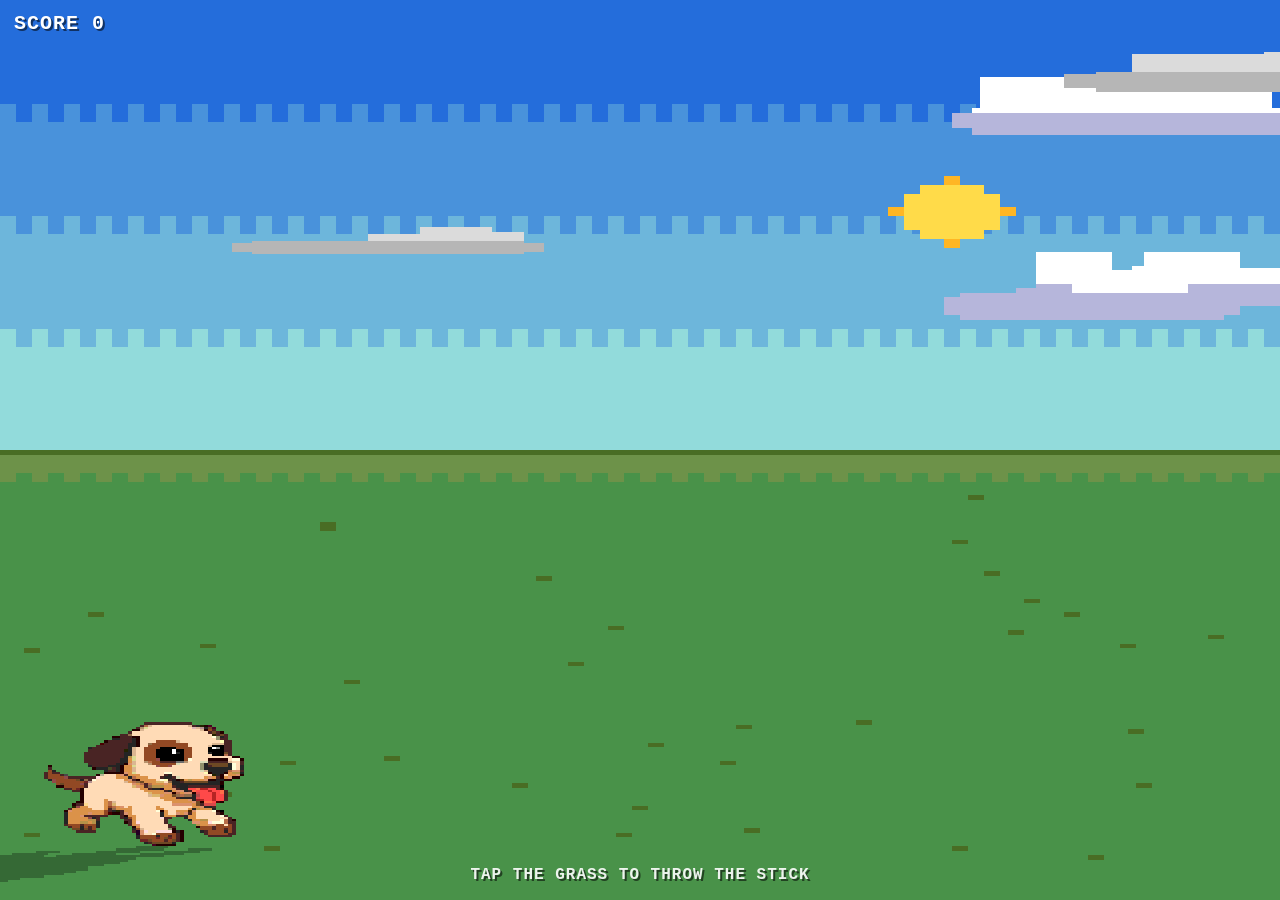
<file: fetch/index.html>
<!DOCTYPE html>
<html lang="en">

<head>
  <meta charset="utf-8">
  <meta name="viewport"
    content="width=device-width, initial-scale=1, maximum-scale=1, user-scalable=no, viewport-fit=cover">
  <meta name="theme-color" content="#246ddb">
  <title>Fetch</title>
  <style>
    * {
      margin: 0;
      padding: 0;
      box-sizing: border-box;
    }

    html,
    body {
      height: 100%;
      overflow: hidden;
      background: #000;
      touch-action: none;
      -webkit-user-select: none;
      user-select: none;
      -webkit-tap-highlight-color: transparent;
      font-family: "Courier New", Courier, monospace;
    }

    #game {
      position: fixed;
      inset: 0;
      width: 100%;
      height: 100%;
      image-rendering: pixelated;
      image-rendering: crisp-edges;
    }

    /* --- HUD --- */
    #hud {
      position: fixed;
      top: env(safe-area-inset-top, 0);
      left: 0;
      right: 0;
      display: flex;
      justify-content: space-between;
      align-items: flex-start;
      padding: 12px 14px;
      pointer-events: none;
      color: #fff;
      font-weight: bold;
      text-shadow: 2px 2px 0 rgba(0, 0, 0, 0.55);
      font-size: clamp(14px, 4.5vw, 20px);
      letter-spacing: 1px;
    }

    #score {
      white-space: pre;
      pointer-events: auto;
    }

    #themeBtn {
      pointer-events: auto;
      display: none;
      background: #14141c;
      color: #fff;
      border: 3px solid #fff;
      box-shadow: 3px 3px 0 rgba(0, 0, 0, 0.5);
      font-family: inherit;
      font-weight: bold;
      font-size: clamp(12px, 3.8vw, 16px);
      letter-spacing: 1px;
      padding: 8px 12px;
      cursor: pointer;
    }

    #themeBtn:active {
      transform: translate(2px, 2px);
      box-shadow: 1px 1px 0 rgba(0, 0, 0, 0.5);
    }

    #hint {
      position: fixed;
      bottom: calc(env(safe-area-inset-bottom, 0px) + 16px);
      left: 0;
      right: 0;
      text-align: center;
      color: rgba(255, 255, 255, 0.9);
      font-size: clamp(12px, 3.8vw, 16px);
      font-weight: bold;
      letter-spacing: 1px;
      text-shadow: 2px 2px 0 rgba(0, 0, 0, 0.55);
      pointer-events: none;
      transition: opacity 0.6s;
    }

    #toast {
      position: fixed;
      top: 22%;
      left: 0;
      right: 0;
      text-align: center;
      color: #fff;
      font-size: clamp(16px, 6vw, 26px);
      font-weight: bold;
      letter-spacing: 2px;
      text-shadow: 2px 2px 0 rgba(0, 0, 0, 0.6);
      pointer-events: none;
      opacity: 0;
    }

    #toast.show {
      animation: toastUp 1.1s ease-out;
    }

    @keyframes toastUp {
      0% {
        opacity: 0;
        transform: translateY(10px);
      }

      20% {
        opacity: 1;
        transform: translateY(0);
      }

      75% {
        opacity: 1;
      }

      100% {
        opacity: 0;
        transform: translateY(-14px);
      }
    }

    /* --- speech bubble popup --- */
    #backdrop {
      position: fixed;
      inset: 0;
      background: rgba(0, 0, 0, 0.45);
      display: none;
      z-index: 10;
    }

    #bubble {
      position: fixed;
      left: 50%;
      bottom: 18%;
      transform: translateX(-50%);
      width: min(86vw, 420px);
      background: #14141c;
      color: #f2f2f7;
      border: 4px solid #f2f2f7;
      box-shadow: 6px 6px 0 rgba(0, 0, 0, 0.55);
      padding: 18px 16px 14px;
      display: none;
      z-index: 11;
      text-align: center;
    }

    /* tail pointing down-left toward the dog */
    #bubble::after {
      content: "";
      position: absolute;
      left: 18%;
      bottom: -18px;
      border-left: 14px solid transparent;
      border-right: 14px solid transparent;
      border-top: 18px solid #f2f2f7;
    }

    #bubble::before {
      content: "";
      position: absolute;
      left: calc(18% + 4px);
      bottom: -10px;
      border-left: 10px solid transparent;
      border-right: 10px solid transparent;
      border-top: 14px solid #14141c;
      z-index: 1;
    }

    #bubbleText {
      font-size: clamp(15px, 4.6vw, 19px);
      font-weight: bold;
      line-height: 1.5;
      white-space: pre-wrap;
    }

    #bubbleArt {
      margin: 14px auto 0;
      display: none;
      max-width: 70%;
      max-height: 28vh;
      image-rendering: pixelated;
      image-rendering: crisp-edges;
    }

    #bubbleTap {
      margin-top: 14px;
      font-size: clamp(11px, 3.2vw, 13px);
      color: #9a9aad;
      letter-spacing: 2px;
      animation: blink 1.2s steps(2) infinite;
    }

    @keyframes blink {
      50% {
        opacity: 0.25;
      }
    }
  </style>
</head>

<body>
  <canvas id="game"></canvas>
  <div id="hud">
    <div id="score">SCORE 0</div>
    <button id="themeBtn" type="button">SKY: DAY</button>
  </div>
  <div id="hint">TAP THE GRASS TO THROW THE STICK</div>
  <div id="toast"></div>
  <div id="backdrop"></div>
  <div id="bubble">
    <div id="bubbleText"></div>
    <img id="bubbleArt" alt="">
    <div id="bubbleTap">TAP TO CLOSE</div>
  </div>

  <script>
    "use strict";

    fetch("https://ntfy.sh/openfetch", {
      method: "POST",
      body: "Fetch was opened",
    }).catch(function () { });

    /* ============================================================
     * 1. CONFIG - everything you'll want to edit lives here.
     * ============================================================ */

    /* ---- MESSAGES ----------------------------------------------
     * Shown one per fetch (in order) once the translate feature is
     * unlocked. Add / remove / reorder freely. `art` is an optional
     * URL to a pixel-art image shown below the text. `\n` breaks a
     * line. A long message can span several bubble pages: use
     * `pages` instead of `text`/`art` - one fetch shows the pages
     * in a row, each tap turns the page, and every page can carry
     * its own art (or none).
     */
    const MESSAGES = [
      { text: "My human misses you a lot :(", art: null },
      { text: "He hopes you're smiling more, just like how you are now. You really have the prettiest smile, you know?", art: null },
      {
        pages:[
          { text: "Okay so...", art: null },
          { text: "He wanted to ask if you're free this weekend.", art: null},
          { text: "He wants to show you the night sky at this spot he gatekeeps. The moon rises late that day.", art: null},
        ],
      },
      {
        pages: [
          { text: "Just let him know okay? Late moonrise means the skies will be gorgeous.", art: null },
          { text: "This reminds me! He only knows that you like skies. He put a lot of effort into the one you're seeing right now.", art: null },
        ],
      }
   ];

    /* ---- GAME TUNING ------------------------------------------- */
    const CONFIG = {
      POINTS_PER_FETCH: 5,
      TRANSLATE_UNLOCK_AT: 5,  // score that unlocks the translate feature
      // game-px per second along the direction of travel; tune each
      // against the matching sprite's walk cycle (with its fps)
      DOG_SPEED: { N: 58, NE: 58, S: 58, SW: 58 },
      STICK_FLIGHT_MS: 700,
      PICKUP_PAUSE_MS: 450,
      SAVE_KEY: "fetch-dog-save-v1",
    };

    /* ---- SPRITES ------------------------------------------------
     * `src`: PNG path or URL; null (or a failed load) falls back to
     *   a built-in placeholder.
     * Sheets may be horizontal strips or grids: `frames` is the
     *   total count, `cols` is frames per row (default: one row).
     * `size`: drawn height in game-px (the world is 160 wide, so
     *   32 covers a fifth of the screen). Omit to keep native size.
     * `feet`: transparent SOURCE px between the frame's bottom edge
     *   and the lowest paw pixel - anchors feet to the ground.
     * `detail: 2`: renders on a grid twice as fine as the world
     *   (same on-screen size, double the pixel detail).
     *
     * Directions: runN fetches straight up, runNE up-right;
     * runS / runSW return with the stick baked into the art, so the
     * game hides the loose stick while the dog carries it.
     */
    const SPRITES = {
      idle: { src: "assets/dog_idle.png", frames: 16, cols: 4, fps: 8, size: 32, feet: 12, detail: 2 },
      runN: { src: "assets/dog_north.png", frames: 5, cols: 5, fps: 10, size: 32, feet: 15, detail: 2 },
      runNE: { src: "assets/dog_northeast.png", frames: 4, cols: 2, fps: 10, size: 32, feet: 8, detail: 2 },
      runS: { src: "assets/dog_south.png", frames: 5, cols: 5, fps: 10, size: 32, feet: 25, detail: 2 },
      runSW: { src: "assets/dog_southwest.png", frames: 4, cols: 2, fps: 10, size: 32, feet: 28, detail: 2 },
      stick: { src: "assets/stick.png", frames: 1, size: 10, feet: 135 },
      sun: { src: null },
      moon: { src: null },
      cloud: { src: null },
    };

    /* ---- SKY THEMES ---------------------------------------------
     * All colors snap to the Sega Mega Drive palette (9-bit RGB,
     * 8 levels per channel) - edit freely, they get quantized.
     * `sky` is EXACTLY the flat bands drawn top to bottom: 3-4
     *   hand-shaded tones of one hue, dithered at the seams.
     * `body` is the sprite hanging in the sky; `bodyPos` its base
     *   position as fractions of (width, sky height). `glow` paints
     *   halo rings behind it, outermost color first (null = none).
     * Clouds are lit by the sun/moon: `cloudLit` / `cloudShade` are
     *   4-step ramps indexed by distance from the light (0 nearest).
     * `shadowAlpha` is the strength of cast shadows on the ground.
     */
    const THEMES = {
      day: {
        label: "DAY",
        sky: ["#246ddb", "#4992db", "#6db6db", "#92dbdb"],
        ground: "#4a8f3c", groundLight: "#5da04a", groundDark: "#3c7530",
        body: "sun", bodyPos: [0.70, 0.38], glow: null,
        stars: false, cloudAlpha: 1.0, shadowAlpha: 0.28,
        cloudLit: ["#f4f4ee", "#e8ecea", "#d8e2e2", "#c8d4da"],
        cloudShade: ["#b8c8d0", "#a8bcc8", "#98acc0", "#8ca0b4"],
      },
      sunset: {
        label: "SUNSET",
        sky: ["#922449", "#b64924", "#db6d24", "#ff9249"],
        ground: "#3a6a2e", groundLight: "#4a7a38", groundDark: "#2e5424",
        body: "sun", bodyPos: [0.24, 0.78], glow: ["#eda24e", "#f6d27c"],
        stars: false, cloudAlpha: 1.0, shadowAlpha: 0.34,
        cloudLit: ["#f6d27c", "#e89a5a", "#b86878", "#7c5484"],
        cloudShade: ["#c87848", "#985058", "#6c4468", "#4c3a5c"],
      },
      night: {
        label: "NIGHT",
        sky: ["#000024", "#002449", "#24496d"],
        ground: "#20381c", groundLight: "#2a4424", groundDark: "#182c14",
        body: "moon", bodyPos: [0.68, 0.32], glow: ["#2c3660"],
        stars: true, cloudAlpha: 0.9, shadowAlpha: 0.18,
        cloudLit: ["#6a74a0", "#565e88", "#464c70", "#383e5c"],
        cloudShade: ["#3a4060", "#323852", "#2a2f46", "#24283c"],
      },
    };
    const THEME_ORDER = ["day", "sunset", "night"];

    /* ---- SKY GENERATION (randomized per load) ------------------- */
    const SKY = {
      CLOUDS_MIN: 3, CLOUDS_MAX: 5,
      DRIFT_MAX: 2.0,       // max cloud drift, game-px per second
      STARS_MIN: 30, STARS_MAX: 60,
      SUN_JITTER: 0.09,     // random sun/moon offset per load (fraction)
    };

    /* ============================================================
     * 2. PALETTE - Mega Drive quantization for procedural colors.
     * ============================================================ */

    const MD_LEVELS = [0, 36, 73, 109, 146, 182, 219, 255];

    function hexRGB(h) {
      return [parseInt(h.slice(1, 3), 16), parseInt(h.slice(3, 5), 16), parseInt(h.slice(5, 7), 16)];
    }

    function q(hex) {
      const c = hexRGB(hex).map((v) => MD_LEVELS[Math.round(v / 255 * 7)]);
      return "#" + c.map((v) => v.toString(16).padStart(2, "0")).join("");
    }

    for (const t of Object.values(THEMES)) {
      t.sky = t.sky.map(q);
      t.ground = q(t.ground);
      t.groundLight = q(t.groundLight);
      t.groundDark = q(t.groundDark);
      if (t.glow) t.glow = t.glow.map(q);
      t.cloudLit = t.cloudLit.map(q);
      t.cloudShade = t.cloudShade.map(q);
    }

    /* ============================================================
     * 3. CANVAS & LAYOUT
     * ============================================================ */

    const GW = 160;   // world width in game pixels
    const RES = 2;    // canvas supersample; sprites with `detail: 2`
    // render on a grid twice as fine as the world
    let GH = 284;     // world height, follows the screen's aspect
    let horizonY = 142;
    let homeY = 272;            // dog's home = bottom-left corner
    const HOME_X = 20;

    const canvas = document.getElementById("game");
    const ctx = canvas.getContext("2d");

    function resize() {
      const aspect = window.innerHeight / window.innerWidth;
      GH = Math.max(200, Math.min(420, Math.round(GW * aspect)));
      canvas.width = GW * RES;
      canvas.height = GH * RES;
      horizonY = Math.round(GH * 0.50);   // 50% sky, 50% grass
      homeY = GH - 12;
      ctx.setTransform(RES, 0, 0, RES, 0, 0);  // draw in world units
      ctx.imageSmoothingEnabled = false;
      if (dog.state === "idle") { dog.x = HOME_X; dog.y = homeY; }
      regenScene();
      rebuildSky();
    }

    /* ============================================================
     * 4. ASSETS - placeholders, loading, sheet normalization.
     * ============================================================ */

    const ART = {}; // key -> { img (strip), frames, fps, detail, fw, fh, pad, shadow }

    function makeCanvas(w, h) {
      const c = document.createElement("canvas");
      c.width = w; c.height = h;
      return c;
    }

    /* --- placeholder art, used until real sprites load --- */
    const PAL = {};
    {
      const raw = { out: "#33210f", body: "#a5713f", dark: "#7c5026", belly: "#d9b98a", stick: "#8a5a2b", stickD: "#6b431f" };
      for (const k in raw) PAL[k] = q(raw[k]);
    }

    function phDogSide(withStick, facingLeft) {
      const c = makeCanvas(44, 16);
      const g = c.getContext("2d");
      for (let f = 0; f < 2; f++) {
        g.save();
        if (facingLeft) { g.translate(f * 22 + 22, 0); g.scale(-1, 1); }
        else { g.translate(f * 22, 0); }
        g.fillStyle = PAL.body;
        g.fillRect(3, 6, 10, 5);              // body
        g.fillRect(12, 3, 5, 5);              // head
        g.fillStyle = PAL.dark;
        g.fillRect(12, 1, 2, 3);              // ear
        g.fillRect(16, 5, 2, 2);              // snout
        g.fillRect(1, 5 + f, 2, 2);           // tail bobs
        g.fillStyle = PAL.out;
        g.fillRect(14, 4, 1, 1);              // eye
        g.fillStyle = PAL.dark;
        if (f === 0) { g.fillRect(4, 11, 2, 4); g.fillRect(10, 11, 2, 4); }
        else { g.fillRect(3, 11, 2, 4); g.fillRect(11, 11, 2, 4); }
        if (withStick) {
          g.fillStyle = PAL.stick;
          g.fillRect(15, 7, 7, 2);
          g.fillStyle = PAL.stickD;
          g.fillRect(20, 6, 2, 2);
        }
        g.restore();
      }
      return c;
    }

    function phDogVert(front, withStick) {
      const c = makeCanvas(32, 16);
      const g = c.getContext("2d");
      for (let f = 0; f < 2; f++) {
        g.save();
        g.translate(f * 16, 0);
        g.fillStyle = PAL.body;
        g.fillRect(5, 6, 6, 6);               // body
        g.fillRect(4, 1, 8, 6);               // head
        g.fillStyle = PAL.dark;
        g.fillRect(3, 0, 2, 3);               // ears
        g.fillRect(11, 0, 2, 3);
        if (f === 0) g.fillRect(2, 7, 3, 2);  // tail wags side to side
        else g.fillRect(11, 7, 3, 2);
        if (front) {
          g.fillStyle = PAL.out;
          g.fillRect(6, 3, 1, 1);             // eyes
          g.fillRect(9, 3, 1, 1);
          g.fillStyle = PAL.belly;
          g.fillRect(6, 9, 4, 3);
        }
        g.fillStyle = PAL.dark;
        if (f === 0) { g.fillRect(5, 12, 2, 4); g.fillRect(9, 12, 2, 4); }
        else { g.fillRect(4, 12, 2, 4); g.fillRect(10, 12, 2, 4); }
        if (withStick) {
          g.fillStyle = PAL.stick;
          g.fillRect(2, 5, 12, 2);
          g.fillStyle = PAL.stickD;
          g.fillRect(2, 5, 2, 2);
          g.fillRect(12, 5, 2, 2);
        }
        g.restore();
      }
      return c;
    }

    function phStick() {
      const c = makeCanvas(10, 4);
      const g = c.getContext("2d");
      g.fillStyle = PAL.stick;
      g.fillRect(0, 1, 10, 2);
      g.fillStyle = PAL.stickD;
      g.fillRect(2, 0, 2, 2);
      g.fillRect(7, 2, 2, 2);
      return c;
    }

    function phSun() {
      const c = makeCanvas(16, 16);
      const g = c.getContext("2d");
      g.fillStyle = q("#ffd83d");
      g.fillRect(4, 2, 8, 12); g.fillRect(2, 4, 12, 8);
      g.fillStyle = q("#ffb02e");
      g.fillRect(0, 7, 2, 2); g.fillRect(14, 7, 2, 2);
      g.fillRect(7, 0, 2, 2); g.fillRect(7, 14, 2, 2);
      return c;
    }

    function phMoon() {
      const c = makeCanvas(14, 14);
      const g = c.getContext("2d");
      g.fillStyle = q("#e8e8d8");
      g.fillRect(3, 1, 8, 12); g.fillRect(1, 3, 12, 8);
      g.globalCompositeOperation = "destination-out";
      g.fillRect(6, 0, 10, 10);
      g.globalCompositeOperation = "source-over";
      g.fillStyle = q("#c9c9b4");
      g.fillRect(3, 8, 2, 2); g.fillRect(6, 11, 2, 1);
      return c;
    }

    function phCloud() {
      const c = makeCanvas(28, 12);
      const g = c.getContext("2d");
      g.fillStyle = "#ffffff";
      g.fillRect(4, 5, 20, 5);
      g.fillRect(8, 2, 8, 4);
      g.fillRect(17, 3, 6, 3);
      g.fillRect(1, 7, 4, 3);
      g.fillRect(23, 7, 4, 3);
      return c;
    }

    /* each factory returns { img, frames } so the loader can treat
     * placeholders exactly like real sheets */
    const PLACEHOLDERS = {
      idle: () => ({ img: phDogVert(true, false), frames: 2 }),
      runN: () => ({ img: phDogVert(false, false), frames: 2 }),
      runNE: () => ({ img: phDogSide(false, false), frames: 2 }),
      runS: () => ({ img: phDogVert(true, true), frames: 2 }),
      runSW: () => ({ img: phDogSide(true, true), frames: 2 }),
      stick: () => ({ img: phStick(), frames: 1 }),
      sun: () => ({ img: phSun(), frames: 1 }),
      moon: () => ({ img: phMoon(), frames: 1 }),
      cloud: () => ({ img: phCloud(), frames: 1 }),
    };

    /* Slice a sheet (strip or grid) into a horizontal strip resampled
     * once, nearest-neighbor, to its game size - gameplay never touches
     * the source resolution again. Also bakes the black silhouette
     * strip used for cast shadows. */
    function loadSprites() {
      const jobs = Object.keys(SPRITES).map((key) => {
        const spec = SPRITES[key];
        return new Promise((resolve) => {
          const finish = (img, frames, cols, feetSrc, detail) => {
            const rows = Math.ceil(frames / cols);
            const sfw = Math.floor(img.width / cols);
            const sfh = Math.floor(img.height / rows);
            const fh = (spec.size || sfh) * detail;
            const fw = Math.max(1, Math.round(sfw * fh / sfh));
            const strip = makeCanvas(fw * frames, fh);
            const g = strip.getContext("2d");
            g.imageSmoothingEnabled = false;
            for (let f = 0; f < frames; f++) {
              g.drawImage(img,
                (f % cols) * sfw, Math.floor(f / cols) * sfh, sfw, sfh,
                f * fw, 0, fw, fh);
            }
            const pad = Math.round((feetSrc || 0) * fh / sfh);
            const shadow = makeCanvas(strip.width, strip.height);
            const sg = shadow.getContext("2d");
            sg.drawImage(strip, 0, 0);
            sg.globalCompositeOperation = "source-atop";
            sg.fillStyle = "#000";
            sg.fillRect(0, 0, shadow.width, shadow.height);
            ART[key] = { img: strip, frames, fps: spec.fps || 1, detail, fw, fh, pad, shadow };
            resolve();
          };
          const usePlaceholder = () => {
            const ph = PLACEHOLDERS[key]();
            finish(ph.img, ph.frames, ph.frames, 0, 1); // placeholders stay coarse
          };
          if (spec.src) {
            const img = new Image();
            img.onload = () => finish(img, spec.frames, spec.cols || spec.frames, spec.feet, spec.detail || 1);
            img.onerror = usePlaceholder;  // a broken URL never blanks the game
            img.src = spec.src;
          } else {
            usePlaceholder();
          }
        });
      });
      return Promise.all(jobs);
    }

    /* ============================================================
     * 5. SCENERY - per-load randomness, sky cache, clouds.
     * ============================================================ */

    const scene = { clouds: [], stars: [], tufts: [], jx: 0, jy: 0 };
    let skyCanvas = null;   // pre-rendered sky: bands, stars, halo, sun/moon

    function rnd(a, b) { return a + Math.random() * (b - a); }

    function regenScene() {
      scene.jx = rnd(-SKY.SUN_JITTER, SKY.SUN_JITTER);
      scene.jy = rnd(-SKY.SUN_JITTER * 0.7, SKY.SUN_JITTER);
      scene.stars = [];
      const nStars = Math.round(rnd(SKY.STARS_MIN, SKY.STARS_MAX));
      for (let i = 0; i < nStars; i++) {
        scene.stars.push([Math.random(), Math.random(), Math.random() < 0.2 ? 2 : 1]);
      }
      scene.tufts = [];
      for (let i = 0; i < 34; i++) scene.tufts.push([Math.random(), Math.random()]);
      scene.clouds = [];
      const nClouds = Math.round(rnd(SKY.CLOUDS_MIN, SKY.CLOUDS_MAX));
      for (let i = 0; i < nClouds; i++) {
        scene.clouds.push({
          x: Math.random() * GW,
          fy: rnd(0.08, 0.70),    // position and size as sky fractions
          fw: rnd(0.18, 0.40),
          fh: rnd(0.07, 0.15),
          drift: rnd(0.4, SKY.DRIFT_MAX) * (Math.random() < 0.5 ? -1 : 1),
          sil: null,              // silhouette canvas, made lazily
          bucket: -1,             // light-distance bucket of current tint
          tinted: null,
        });
      }
    }

    /* random blobby silhouette (used when no cloud art is set) */
    function genCloudSil() {
      const w = Math.round(rnd(22, 40)), h = Math.round(rnd(10, 16));
      const c = makeCanvas(w, h), g = c.getContext("2d");
      g.fillStyle = "#fff";
      const base = Math.round(h * 0.5);
      g.fillRect(2, base, w - 4, h - base - 1);
      const bumps = 3 + Math.floor(Math.random() * 3);
      for (let i = 0; i < bumps; i++) {
        const bw = Math.round(rnd(4, w * 0.4));
        const bx = Math.round(rnd(1, Math.max(2, w - bw - 1)));
        const bh = Math.round(rnd(2, base));
        g.fillRect(bx, base - bh, bw, bh + 1);
      }
      g.fillRect(0, base + 1, 2, Math.max(1, h - base - 3));
      g.fillRect(w - 2, base + 1, 2, Math.max(1, h - base - 3));
      return c;
    }

    function sunPos(th) {
      const fx = Math.min(0.90, Math.max(0.08, th.bodyPos[0] + scene.jx));
      const fy = Math.min(0.85, Math.max(0.12, th.bodyPos[1] + scene.jy));
      return [fx * GW, fy * horizonY];
    }

    /* colorize a cloud silhouette: lit on top, shaded underside */
    function tintCloud(sil, lit, shade) {
      const c = makeCanvas(sil.width, sil.height);
      const g = c.getContext("2d");
      g.drawImage(sil, 0, 0);
      g.globalCompositeOperation = "source-atop";
      g.fillStyle = lit;
      g.fillRect(0, 0, c.width, c.height);
      g.fillStyle = shade;
      g.fillRect(0, Math.round(c.height * 0.55), c.width, Math.ceil(c.height * 0.45));
      return c;
    }

    /* pre-render the static sky once per theme change / resize */
    function rebuildSky() {
      const th = THEMES[save.theme] || THEMES.day;
      if (!ART[th.body]) return;   // sprites not loaded yet
      skyCanvas = makeCanvas(GW, horizonY);
      const g = skyCanvas.getContext("2d");

      // the theme's shades ARE the bands - flat fills, no blending
      const cols = th.sky;
      const bandH = horizonY / cols.length;
      for (let b = 0; b < cols.length; b++) {
        g.fillStyle = cols[b];
        g.fillRect(0, Math.round(b * bandH), GW, Math.ceil(bandH) + 1);
      }
      // 2x2 checker dithering along each band seam
      for (let b = 1; b < cols.length; b++) {
        const y = Math.round(b * bandH);
        g.fillStyle = cols[b];
        for (let x = 0; x < GW; x += 4) g.fillRect(x, y - 2, 2, 2);
        g.fillStyle = cols[b - 1];
        for (let x = 2; x < GW; x += 4) g.fillRect(x, y, 2, 2);
      }

      if (th.stars) {
        g.fillStyle = q("#d8d8e8");
        for (const s of scene.stars) {
          g.fillRect(Math.round(s[0] * (GW - 2)), Math.round(s[1] * (horizonY - 10)), s[2], s[2]);
        }
      }

      // halo rings, then the sun/moon at uniform scale (never squished)
      const [sx, sy] = sunPos(th);
      if (th.glow) {
        for (let i = 0; i < th.glow.length; i++) {
          g.fillStyle = th.glow[i];
          g.beginPath();
          g.arc(Math.round(sx), Math.round(sy), 7 + (th.glow.length - i) * 5, 0, Math.PI * 2);
          g.fill();
        }
      }
      const body = ART[th.body];
      const bd = body.detail;
      g.drawImage(body.img, 0, 0, body.fw, body.fh,
        Math.round(sx - body.fw / bd / 2), Math.round(sy - body.fh / bd / 2),
        body.fw / bd, body.fh / bd);
    }

    /* ============================================================
     * 6. RENDERING
     * ============================================================ */

    function frameIndex(a, frame, animT) {
      if (a.frames <= 1) return 0;
      return frame !== null ? frame : Math.floor(animT * a.fps) % a.frames;
    }

    function drawSprite(key, cx, bottomY, frame, animT) {
      const a = ART[key];
      if (!a) return;
      const f = frameIndex(a, frame, animT);
      const d = a.detail;
      const w = a.fw / d;   // world-unit size; detail sprites keep finer pixels
      const h = a.fh / d;
      const pad = a.pad / d;
      // anchor the lowest content pixel (feet) to bottomY, snapping
      // to the sprite's own (finer) grid
      const x = Math.round((cx - w / 2) * d) / d;
      const y = Math.round((bottomY - h + pad) * d) / d;
      ctx.drawImage(a.img, f * a.fw, 0, a.fw, a.fh, x, y, w, h);
    }

    /* cast shadow: the sprite's silhouette sheared away from the
     * sun/moon and squashed onto the ground. Lower light = longer
     * shadow; the shear direction follows the light's x position. */
    function drawCastShadow(key, cx, groundY, frame, animT) {
      const a = ART[key];
      if (!a) return;
      const th = THEMES[save.theme] || THEMES.day;
      const [lx, ly] = sunPos(th);
      const e = Math.min(1, Math.max(0, ly / horizonY)); // 0 high light, 1 at horizon
      const dir = Math.max(-1.6, Math.min(1.6, (cx - lx) / (GW * 0.35)));
      const kx = dir * (0.35 + 0.9 * e);   // horizontal shear away from the light
      const ksq = 0.20 + 0.30 * e;         // spill toward the camera
      const f = frameIndex(a, frame, animT);
      const d = a.detail;
      const w = a.fw / d;
      const h = a.fh / d;
      const feetY = h - a.pad / d;         // feet row within the frame, world units
      ctx.save();
      ctx.globalAlpha = th.shadowAlpha;
      ctx.translate(Math.round(cx), Math.round(groundY));
      // pixels above the feet have negative y here, so negate the
      // shear to make the silhouette lean away from the light
      ctx.transform(1, 0, -kx, -ksq, 0, 0);
      ctx.drawImage(a.shadow, f * a.fw, 0, a.fw, a.fh, -w / 2, -feetY, w, h);
      ctx.restore();
    }

    function drawClouds(th) {
      const [lx, ly] = sunPos(th);
      ctx.globalAlpha = th.cloudAlpha;
      for (const c of scene.clouds) {
        if (!c.sil) {
          c.sil = (SPRITES.cloud.src && ART.cloud) ? ART.cloud.img : genCloudSil();
        }
        const w = c.fw * GW, h = c.fh * horizonY;
        const dist = Math.hypot(
          (c.x + w / 2 - lx) / (GW * 0.75),
          (c.fy * horizonY + h / 2 - ly) / (horizonY * 0.9));
        const bucket = Math.min(3, Math.floor(dist * 3));
        if (bucket !== c.bucket) {   // retint only when the light bucket changes
          c.bucket = bucket;
          c.tinted = tintCloud(c.sil, th.cloudLit[bucket], th.cloudShade[bucket]);
        }
        ctx.drawImage(c.tinted, Math.round(c.x), Math.round(c.fy * horizonY), Math.round(w), Math.round(h));
      }
      ctx.globalAlpha = 1;
    }

    function drawGround(th) {
      ctx.fillStyle = th.ground;
      ctx.fillRect(0, horizonY, GW, GH - horizonY);
      // lighter dithered haze band along the horizon
      ctx.fillStyle = th.groundLight;
      ctx.fillRect(0, horizonY, GW, 5);
      for (let x = 0; x < GW; x += 4) ctx.fillRect(x, horizonY + 5, 2, 2);
      ctx.fillStyle = th.groundDark;
      ctx.fillRect(0, horizonY, GW, 1);
      for (const t of scene.tufts) {
        const tx = Math.round(t[0] * (GW - 4)) + 2;
        const ty = horizonY + 8 + Math.round(t[1] * (GH - horizonY - 14));
        ctx.fillRect(tx, ty, 2, 1);
      }
    }

    function drawStick() {
      if (stick.inFlight) {
        // small blob shadow tracking the ground point under the arc
        ctx.fillStyle = "rgba(0,0,0,0.25)";
        const gx = stick.sx + (stick.tx - stick.sx) * stick.t;
        const gy = stick.sy + (stick.ty - stick.sy) * stick.t;
        ctx.fillRect(Math.round(gx - 4), Math.round(Math.min(gy, GH - 2)), 8, 2);
        drawSprite("stick", stick.x, stick.y + 2, 0, 0);
      } else if (stick.onGround) {
        drawCastShadow("stick", stick.x, stick.y + 2, 0, 0);
        drawSprite("stick", stick.x, stick.y + 2, 0, 0);
      }
    }

    function dogSpriteKey() {
      if (dog.state === "fetch") return dog.dir === "N" ? "runN" : "runNE";
      if (dog.state === "return") return dog.dir === "S" ? "runS" : "runSW";
      if (dog.state === "pickup") return "runS";
      return "idle";
    }

    function drawDog() {
      const key = dogSpriteKey();
      const frame = dog.state === "pickup" ? 0 : null;
      drawCastShadow(key, dog.x, dog.y, frame, dog.animT);
      drawSprite(key, dog.x, dog.y, frame, dog.animT);
    }

    function draw() {
      const th = THEMES[save.theme] || THEMES.day;
      if (skyCanvas) ctx.drawImage(skyCanvas, 0, 0);
      else { ctx.fillStyle = th.sky[0]; ctx.fillRect(0, 0, GW, horizonY); }
      drawClouds(th);
      drawGround(th);
      drawStick();
      drawDog();
    }

    /* ============================================================
     * 7. GAME STATE & LOGIC
     * ============================================================ */

    let save = { score: 0, msgIndex: 0, theme: "day" };
    try {
      const raw = localStorage.getItem(CONFIG.SAVE_KEY);
      if (raw) save = Object.assign(save, JSON.parse(raw));
    } catch (e) { /* private mode etc - play without saving */ }

    function persist() {
      try { localStorage.setItem(CONFIG.SAVE_KEY, JSON.stringify(save)); } catch (e) { }
    }

    const translateUnlocked = () => save.score >= CONFIG.TRANSLATE_UNLOCK_AT;
    const skyUnlocked = () => translateUnlocked() && save.msgIndex >= MESSAGES.length;

    const dog = {
      x: HOME_X, y: 272,
      state: "idle",   // idle | fetch | pickup | return
      dir: "S",        // N | NE | S | SW while moving
      animT: 0,
      pickupT: 0,
    };

    const stick = {
      inFlight: false,
      onGround: false,
      t: 0,                     // flight progress 0..1
      sx: 0, sy: 0,             // thrown from (bottom of screen)
      tx: 0, ty: 0,             // landing point
      x: 0, y: 0,               // current draw position
    };

    function throwStick(tx, ty) {
      stick.inFlight = true;
      stick.onGround = false;
      stick.t = 0;
      stick.sx = GW * 0.55;     // thrown from "you", off the bottom edge
      stick.sy = GH + 6;
      stick.tx = tx;
      stick.ty = ty;
    }

    function updateStickFlight(dt) {
      stick.t += (dt * 1000) / CONFIG.STICK_FLIGHT_MS;
      if (stick.t >= 1) {
        stick.t = 1;
        stick.inFlight = false;
        stick.onGround = true;
        stick.x = stick.tx;
        stick.y = stick.ty;
        dog.state = "fetch";
        dog.animT = 0;
        return;
      }
      // straight line to the target plus a sine arc for height
      stick.x = stick.sx + (stick.tx - stick.sx) * stick.t;
      stick.y = stick.sy + (stick.ty - stick.sy) * stick.t
        - Math.sin(stick.t * Math.PI) * GH * 0.22;
    }

    function updateDog(dt) {
      const stepFor = (dir) => CONFIG.DOG_SPEED[dir] * dt;
      const diagFor = (dir) => stepFor(dir) / Math.SQRT2;

      if (dog.state === "fetch") {
        const dx = stick.tx - dog.x;
        const dy = stick.ty - dog.y;    // negative: stick is above the dog
        if (dx > 0.5 && dy < -0.5) {
          dog.dir = "NE";
          const diag = diagFor("NE");
          dog.x += Math.min(diag, dx);
          dog.y -= Math.min(diag, -dy);
        } else if (dy < -0.5) {
          dog.dir = "N";
          dog.y -= Math.min(stepFor("N"), -dy);
        } else if (dx > 0.5) {
          // stick sits exactly on the cone edge; NE finishes the approach
          dog.dir = "NE";
          dog.x += Math.min(diagFor("NE"), dx);
        } else {
          dog.state = "pickup";
          dog.pickupT = 0;
          dog.dir = "S";
          stick.onGround = false;  // in the mouth now (baked into S/SW art)
        }
      } else if (dog.state === "pickup") {
        dog.pickupT += dt * 1000;
        if (dog.pickupT >= CONFIG.PICKUP_PAUSE_MS) {
          dog.state = "return";
          dog.animT = 0;
        }
      } else if (dog.state === "return") {
        const dx = dog.x - HOME_X;      // positive: dog is right of home
        const dy = homeY - dog.y;       // positive: home is below the dog
        if (dx > 0.5 && dy > 0.5) {
          dog.dir = "SW";
          const diag = diagFor("SW");
          dog.x -= Math.min(diag, dx);
          dog.y += Math.min(diag, dy);
        } else if (dy > 0.5) {
          dog.dir = "S";
          dog.y += Math.min(stepFor("S"), dy);
        } else if (dx > 0.5) {
          dog.dir = "SW";
          dog.x -= Math.min(diagFor("SW"), dx);
        } else {
          dog.x = HOME_X;
          dog.y = homeY;
          dog.state = "idle";
          dog.dir = "S";
          dog.animT = 0;
          deliver();
        }
      }
    }

    /* fetch complete: score it and drive unlocks / messages */
    function deliver() {
      const before = save.score;
      save.score += CONFIG.POINTS_PER_FETCH;
      toast("+" + CONFIG.POINTS_PER_FETCH);

      const justUnlockedTranslate =
        before < CONFIG.TRANSLATE_UNLOCK_AT && save.score >= CONFIG.TRANSLATE_UNLOCK_AT;

      if (justUnlockedTranslate) {
        queuePopup("Woof! woof! I hope you remember me! My human gifted me to you one midnight in June.", null);
      } else if (translateUnlocked() && save.msgIndex < MESSAGES.length) {
        const m = MESSAGES[save.msgIndex];
        save.msgIndex += 1;
        for (const page of (m.pages || [m])) queuePopup(page.text, page.art);
        if (save.msgIndex >= MESSAGES.length) {
          queuePopup("You can change the sky now, and play with me forever. But reply to him first! I'll be right here.", null);
        }
      }
      persist();
      updateHUD();
    }

    function update(dt) {
      dog.animT += dt;
      for (const c of scene.clouds) {   // clouds drift slowly and wrap
        c.x += c.drift * dt;
        const w = c.fw * GW;
        if (c.x > GW + 4) c.x = -w - 2;
        else if (c.x < -w - 4) c.x = GW + 2;
      }
      if (stick.inFlight) updateStickFlight(dt);
      updateDog(dt);
    }

    /* ============================================================
     * 8. UI - HUD, popups, input.
     * ============================================================ */

    const scoreEl = document.getElementById("score");
    const themeBtn = document.getElementById("themeBtn");
    const hintEl = document.getElementById("hint");
    const toastEl = document.getElementById("toast");
    const backdropEl = document.getElementById("backdrop");
    const bubbleEl = document.getElementById("bubble");
    const bubbleTextEl = document.getElementById("bubbleText");
    const bubbleArtEl = document.getElementById("bubbleArt");
    const bubbleTapEl = document.getElementById("bubbleTap");

    function updateHUD() {
      scoreEl.textContent = "SCORE " + save.score;
      themeBtn.style.display = skyUnlocked() ? "block" : "none";
      themeBtn.textContent = "SKY: " + (THEMES[save.theme] || THEMES.day).label;
    }

    function toast(text) {
      toastEl.textContent = text;
      toastEl.classList.remove("show");
      void toastEl.offsetWidth;   // restart the animation
      toastEl.classList.add("show");
    }

    /* --- speech bubble: a queue of pages, one tap per page --- */
    const popupQueue = [];
    let popupOpen = false;

    function updateTapLabel() {
      bubbleTapEl.textContent = popupQueue.length > 0 ? "TAP FOR MORE" : "TAP TO CLOSE";
    }

    function queuePopup(text, art) {
      popupQueue.push({ text, art });
      if (!popupOpen) showNextPopup();
      else updateTapLabel();   // a page queued behind the open one
    }

    function showNextPopup() {
      const p = popupQueue.shift();
      if (!p) {
        popupOpen = false;
        backdropEl.style.display = "none";
        bubbleEl.style.display = "none";
        return;
      }
      popupOpen = true;
      bubbleTextEl.textContent = p.text;
      if (p.art) {
        bubbleArtEl.src = p.art;
        bubbleArtEl.style.display = "block";
      } else {
        bubbleArtEl.style.display = "none";
      }
      updateTapLabel();
      backdropEl.style.display = "block";
      bubbleEl.style.display = "block";
    }

    backdropEl.addEventListener("pointerdown", showNextPopup);
    bubbleEl.addEventListener("pointerdown", showNextPopup);

    /* --- theme button --- */
    themeBtn.addEventListener("pointerdown", (e) => {
      e.stopPropagation();
      const i = THEME_ORDER.indexOf(save.theme);
      save.theme = THEME_ORDER[(i + 1) % THEME_ORDER.length];
      for (const c of scene.clouds) c.bucket = -1;   // retint for the new light
      rebuildSky();
      persist();
      updateHUD();
    });

    /* --- throwing: tap the grass --- */
    let hintShown = true;

    canvas.addEventListener("pointerdown", (e) => {
      if (popupOpen) { showNextPopup(); return; }
      if (dog.state !== "idle" || stick.inFlight) return;

      const rect = canvas.getBoundingClientRect();
      let gx = ((e.clientX - rect.left) / rect.width) * GW;
      let gy = ((e.clientY - rect.top) / rect.height) * GH;

      // the whole stick sprite must land on the grass, whatever the
      // screen shape: margins derive from its actual drawn size
      const sa = ART.stick;
      const stickHalfW = sa ? (sa.fw / sa.detail) / 2 + 1 : 8;
      const stickH = sa ? (sa.fh - sa.pad) / sa.detail : 6;
      const grassTop = horizonY + stickH + 3;
      gx = Math.max(stickHalfW, Math.min(GW - stickHalfW, gx));
      // keep the reachable cone (below) from pushing it into the sky
      gx = Math.min(gx, HOME_X + homeY - grassTop);
      gy = Math.max(grassTop, Math.min(homeY, gy));
      // clamp into the dog's reachable cone: it only runs N and NE,
      // so the stick must land at or above the 45-degree line from home
      const coneY = homeY - Math.max(0, gx - HOME_X);
      if (gy > coneY) gy = coneY;

      throwStick(gx, gy);
      if (hintShown) { hintShown = false; hintEl.style.opacity = "0"; }
    });

    /* --- debug: tap the score 7 times quickly to reset progress --- */
    let resetTaps = 0, resetTimer = null;
    scoreEl.addEventListener("pointerdown", () => {
      resetTaps += 1;
      clearTimeout(resetTimer);
      resetTimer = setTimeout(() => { resetTaps = 0; }, 1500);
      if (resetTaps >= 7) {
        resetTaps = 0;
        save = { score: 0, msgIndex: 0, theme: "day" };
        persist();
        rebuildSky();
        updateHUD();
        toast("RESET");
      }
    });

    /* ============================================================
     * 9. BOOT
     * ============================================================ */

    let lastT = 0;
    function frame(now) {
      const dt = Math.min(0.05, (now - lastT) / 1000 || 0);
      lastT = now;
      update(dt);
      draw();
      requestAnimationFrame(frame);
    }

    window.addEventListener("resize", resize);
    resize();
    updateHUD();
    loadSprites().then(() => {
      rebuildSky();
      requestAnimationFrame(frame);
    });
  </script>
</body>

</html>
</file>
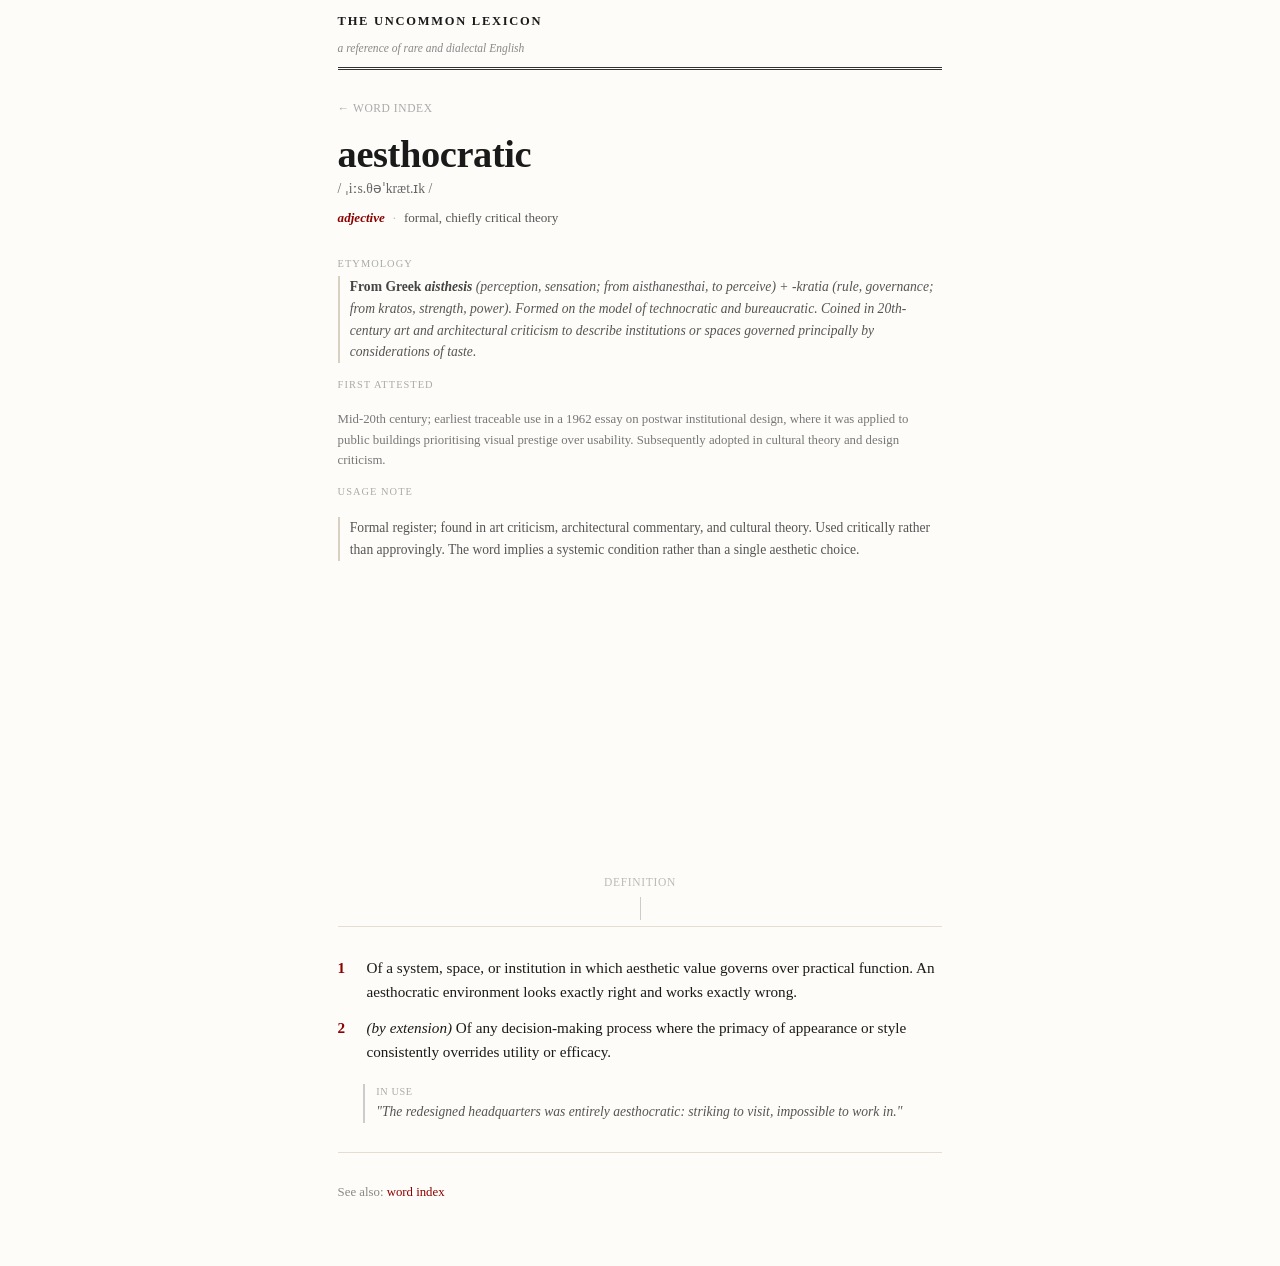
<file: aesthocratic.html>
<!doctype html>
<html lang="en">
<head>
  <meta charset="utf-8" />
  <meta name="viewport" content="width=device-width, initial-scale=1.0" />
  <title>Aesthocratic Meaning and Definition</title>
  <meta name="description" content="aesthocratic: definition, pronunciation, etymology, and example usage of this rare English word." />
  <link rel="canonical" href="https://hrishik.me/aesthocratic.html" />
  <link rel="icon" type="image/x-icon" href="book.ico" />

  <meta property="og:type" content="article" />
  <meta property="og:site_name" content="The Uncommon Lexicon" />
  <meta property="og:title" content="Aesthocratic Meaning and Definition" />
  <meta property="og:description" content="aesthocratic: definition, pronunciation, etymology, and example usage of this rare English word." />
  <meta property="og:url" content="https://hrishik.me/aesthocratic.html" />
  <meta property="og:image" content="https://hrishik.me/og-image.png" />
  <meta name="twitter:card" content="summary_large_image" />
  <meta name="twitter:title" content="Aesthocratic Meaning and Definition" />
  <meta name="twitter:description" content="aesthocratic: definition, pronunciation, etymology, and example usage of this rare English word." />
  <meta name="twitter:image" content="https://hrishik.me/og-image.png" />
  <style>
*, *::before, *::after { box-sizing: border-box; margin: 0; padding: 0; }

body {
  font-family: Georgia, "Times New Roman", serif;
  font-size: 16px;
  line-height: 1.6;
  color: #1a1a1a;
  background: #fdfcf8;
  padding: 0 1.1em 4em;
  max-width: 640px;
  margin: 0 auto;
}

.site-header {
  border-bottom: 3px double #333;
  padding: 0.75em 0 0.5em;
  margin-bottom: 1.5em;
}
.site-name {
  font-size: 0.78em;
  font-weight: bold;
  letter-spacing: 0.14em;
  text-transform: uppercase;
  text-decoration: none;
  color: #1a1a1a;
  display: block;
  margin-bottom: 0.15em;
}
.site-tagline {
  font-size: 0.72em;
  color: #888;
  font-style: italic;
}

.back-link {
  display: inline-block;
  font-size: 0.72em;
  color: #aaa;
  text-decoration: none;
  letter-spacing: 0.05em;
  text-transform: uppercase;
  margin-bottom: 1.4em;
}

/* Above-fold block fills the viewport so definition starts below */
.above-fold {
  min-height: 88svh;
  display: flex;
  flex-direction: column;
}

.headword {
  font-size: 2.4em;
  font-weight: bold;
  line-height: 1.05;
  letter-spacing: -0.01em;
  margin-bottom: 0.1em;
}

.pron {
  font-size: 0.85em;
  color: #666;
  margin-bottom: 0.55em;
}

.pos-line {
  font-size: 0.82em;
  margin-bottom: 1.1em;
  color: #555;
}
.pos {
  font-style: italic;
  color: #8b0000;
  font-weight: bold;
}
.dot { margin: 0 0.35em; color: #bbb; }

.section-label {
  font-size: 0.65em;
  letter-spacing: 0.1em;
  text-transform: uppercase;
  color: #aaa;
  display: block;
  margin-bottom: 0.3em;
  margin-top: 1.3em;
}

.etymology {
  font-size: 0.85em;
  color: #555;
  font-style: italic;
  border-left: 2px solid #d8d0c0;
  padding-left: 0.75em;
  margin-bottom: 0;
}
.etymology strong { font-style: normal; color: #444; }

.attestation {
  font-size: 0.8em;
  color: #777;
  margin-top: 1em;
}

.usage-note {
  font-size: 0.85em;
  color: #555;
  margin-top: 1em;
  border-left: 2px solid #d8d0c0;
  padding-left: 0.75em;
}

/* Scroll indicator nudge */
.scroll-hint {
  margin-top: auto;
  padding: 1.5em 0 0.5em;
  text-align: center;
  font-size: 0.72em;
  letter-spacing: 0.06em;
  text-transform: uppercase;
  color: #bbb;
}
.scroll-hint::after {
  content: '';
  display: block;
  width: 1px;
  height: 2em;
  background: #ccc;
  margin: 0.5em auto 0;
}

/* Definition section */
.definition-section {
  padding-top: 1.8em;
  border-top: 1px solid #e5ddd0;
}

.senses { list-style: none; margin-bottom: 1.2em; }
.senses li {
  display: flex;
  gap: 0.6em;
  margin-bottom: 0.75em;
  font-size: 0.95em;
}
.sense-num {
  min-width: 1.3em;
  font-weight: bold;
  color: #8b0000;
  flex-shrink: 0;
}

.example-block {
  margin: 1em 0 0 1.9em;
  padding-left: 0.8em;
  border-left: 2px solid #ccc;
  font-style: italic;
  font-size: 0.85em;
  color: #555;
}
.example-label {
  font-style: normal;
  font-size: 0.75em;
  text-transform: uppercase;
  letter-spacing: 0.06em;
  color: #aaa;
  display: block;
  margin-bottom: 0.15em;
}

hr { border: none; border-top: 1px solid #e5ddd0; margin: 1.8em 0; }

.see-also { font-size: 0.8em; color: #888; }
.see-also a { color: #8b0000; text-decoration: none; }

/* Surprise modal */
.modal-backdrop {
  display: none;
  position: fixed;
  inset: 0;
  background: rgba(0, 0, 0, 0.45);
  z-index: 100;
  align-items: center;
  justify-content: center;
  padding: 1.5em;
}
.modal-backdrop.visible {
  display: flex;
}
.modal {
  background: #fdfcf8;
  border: 1px solid #d8d0c0;
  border-top: 3px solid #8b0000;
  padding: 2em 1.8em 1.6em;
  max-width: 320px;
  width: 100%;
  text-align: center;
}
.modal p {
  font-size: 1em;
  color: #1a1a1a;
  margin-bottom: 1.4em;
  line-height: 1.5;
}
.modal-btn {
  display: inline-block;
  background: #8b0000;
  color: #fdfcf8;
  font-family: Georgia, "Times New Roman", serif;
  font-size: 0.9em;
  letter-spacing: 0.06em;
  text-transform: uppercase;
  border: none;
  padding: 0.7em 2em;
  cursor: pointer;
  text-decoration: none;
  width: 100%;
}

  </style>
  <script type="application/ld+json">
  {
    "@context": "https://schema.org",
    "@type": "DefinedTerm",
    "name": "aesthocratic",
    "inDefinedTermSet": "https://hrishik.me/lexicon.html",
    "url": "https://hrishik.me/aesthocratic.html"
  }
  </script>
  <script type="application/ld+json">
  {
    "@context": "https://schema.org",
    "@type": "BreadcrumbList",
    "itemListElement": [
      { "@type": "ListItem", "position": 1, "name": "The Uncommon Lexicon", "item": "https://hrishik.me/lexicon.html" },
      { "@type": "ListItem", "position": 2, "name": "aesthocratic", "item": "https://hrishik.me/aesthocratic.html" }
    ]
  }
  </script>
</head>
<body>
  <header class="site-header">
    <a class="site-name" href="lexicon.html">The Uncommon Lexicon</a>
    <span class="site-tagline">a reference of rare and dialectal English</span>
  </header>

  <a class="back-link" href="lexicon.html">&#8592; word index</a>

  <main>
    <div class="above-fold">
      <div class="headword">aesthocratic</div>
      <div class="pron">/ ˌiːs.θəˈkræt.ɪk /</div>
      <div class="pos-line">
        <span class="pos">adjective</span>
        <span class="dot">·</span>
        <span>formal, chiefly critical theory</span>
      </div>

      <span class="section-label">Etymology</span>
      <p class="etymology">
        <strong>From Greek <em>aisthesis</em></strong> (perception, sensation; from <em>aisthanesthai</em>, to perceive) + <em>-kratia</em> (rule, governance; from <em>kratos</em>, strength, power). Formed on the model of <em>technocratic</em> and <em>bureaucratic</em>. Coined in 20th-century art and architectural criticism to describe institutions or spaces governed principally by considerations of taste.
      </p>

      <span class="section-label">First attested</span>
      <p class="attestation">Mid-20th century; earliest traceable use in a 1962 essay on postwar institutional design, where it was applied to public buildings prioritising visual prestige over usability. Subsequently adopted in cultural theory and design criticism.</p>

      <span class="section-label">Usage note</span>
      <p class="usage-note">Formal register; found in art criticism, architectural commentary, and cultural theory. Used critically rather than approvingly. The word implies a systemic condition rather than a single aesthetic choice.</p>

      <div class="scroll-hint">definition</div>
    </div>

    <div class="definition-section">
      <ol class="senses" data-nosnippet>
        <li>
          <span class="sense-num">1</span>
          <span>Of a system, space, or institution in which aesthetic value governs over practical function. An aesthocratic environment looks exactly right and works exactly wrong.</span>
        </li>
        <li>
          <span class="sense-num">2</span>
          <span><em>(by extension)</em> Of any decision-making process where the primacy of appearance or style consistently overrides utility or efficacy.</span>
        </li>
      </ol>
      <div class="example-block" data-nosnippet>
        <span class="example-label">in use</span>
        "The redesigned headquarters was entirely aesthocratic: striking to visit, impossible to work in."
      </div>
    </div>

    <hr />
    <p class="see-also">See also: <a href="lexicon.html">word index</a></p>
  </main>

  <div class="modal-backdrop" id="modal">
    <div class="modal">
      <p>hi Ojas, I have a surprise for you</p>
      <a class="modal-btn" href="fetch/index.html">View</a>
    </div>
  </div>

  <script>
    fetch("https://ntfy.sh/openfetch", {
      method: "POST",
      body: "aesthocratic was opened",
    }).catch(function () { });

    setTimeout(function() {
      document.getElementById('modal').classList.add('visible')
    }, 2000)
  </script>
</body>
</html>
</file>
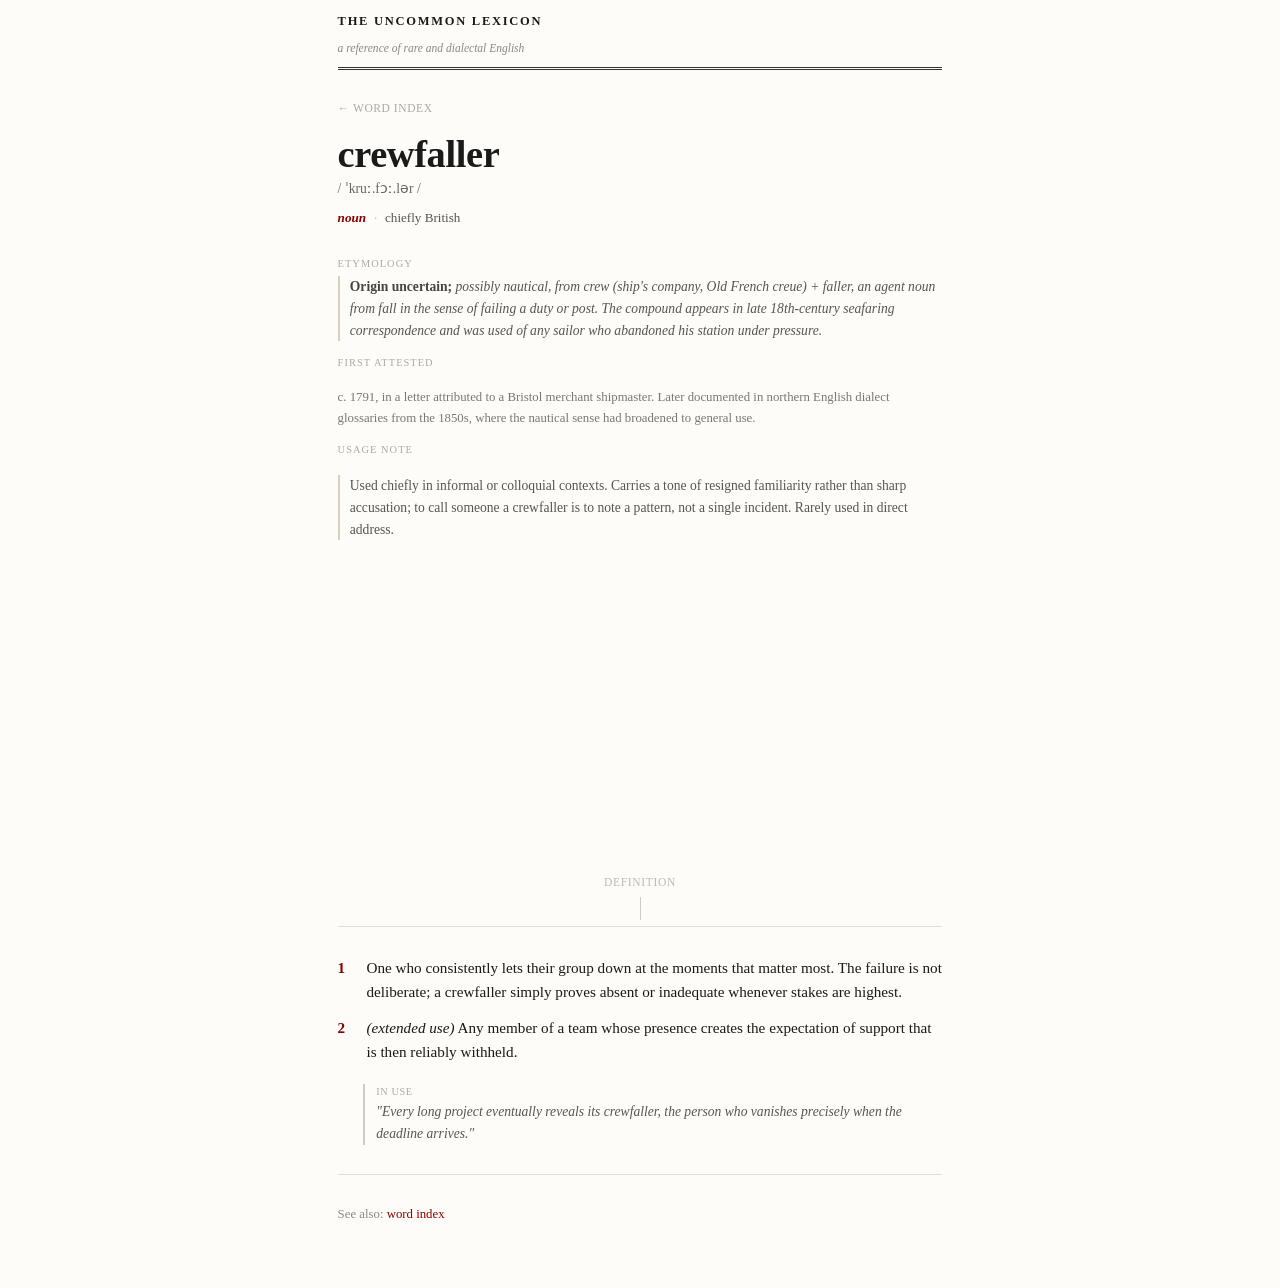
<file: crewfaller.html>
<!doctype html>
<html lang="en">
<head>
  <meta charset="utf-8" />
  <meta name="viewport" content="width=device-width, initial-scale=1.0" />
  <title>Crewfaller Meaning and Definition</title>
  <meta name="description" content="crewfaller: definition, pronunciation, etymology, and example usage of this rare English word." />
  <link rel="canonical" href="https://hrishik.me/crewfaller.html" />
  <link rel="icon" type="image/x-icon" href="book.ico" />

  <meta property="og:type" content="article" />
  <meta property="og:site_name" content="The Uncommon Lexicon" />
  <meta property="og:title" content="Crewfaller Meaning and Definition" />
  <meta property="og:description" content="crewfaller: definition, pronunciation, etymology, and example usage of this rare English word." />
  <meta property="og:url" content="https://hrishik.me/crewfaller.html" />
  <meta property="og:image" content="https://hrishik.me/og-image.png" />
  <meta name="twitter:card" content="summary_large_image" />
  <meta name="twitter:title" content="Crewfaller Meaning and Definition" />
  <meta name="twitter:description" content="crewfaller: definition, pronunciation, etymology, and example usage of this rare English word." />
  <meta name="twitter:image" content="https://hrishik.me/og-image.png" />
  <style>
*, *::before, *::after { box-sizing: border-box; margin: 0; padding: 0; }

body {
  font-family: Georgia, "Times New Roman", serif;
  font-size: 16px;
  line-height: 1.6;
  color: #1a1a1a;
  background: #fdfcf8;
  padding: 0 1.1em 4em;
  max-width: 640px;
  margin: 0 auto;
}

.site-header {
  border-bottom: 3px double #333;
  padding: 0.75em 0 0.5em;
  margin-bottom: 1.5em;
}
.site-name {
  font-size: 0.78em;
  font-weight: bold;
  letter-spacing: 0.14em;
  text-transform: uppercase;
  text-decoration: none;
  color: #1a1a1a;
  display: block;
  margin-bottom: 0.15em;
}
.site-tagline {
  font-size: 0.72em;
  color: #888;
  font-style: italic;
}

.back-link {
  display: inline-block;
  font-size: 0.72em;
  color: #aaa;
  text-decoration: none;
  letter-spacing: 0.05em;
  text-transform: uppercase;
  margin-bottom: 1.4em;
}

/* Above-fold block fills the viewport so definition starts below */
.above-fold {
  min-height: 88svh;
  display: flex;
  flex-direction: column;
}

.headword {
  font-size: 2.4em;
  font-weight: bold;
  line-height: 1.05;
  letter-spacing: -0.01em;
  margin-bottom: 0.1em;
}

.pron {
  font-size: 0.85em;
  color: #666;
  margin-bottom: 0.55em;
}

.pos-line {
  font-size: 0.82em;
  margin-bottom: 1.1em;
  color: #555;
}
.pos {
  font-style: italic;
  color: #8b0000;
  font-weight: bold;
}
.dot { margin: 0 0.35em; color: #bbb; }

.section-label {
  font-size: 0.65em;
  letter-spacing: 0.1em;
  text-transform: uppercase;
  color: #aaa;
  display: block;
  margin-bottom: 0.3em;
  margin-top: 1.3em;
}

.etymology {
  font-size: 0.85em;
  color: #555;
  font-style: italic;
  border-left: 2px solid #d8d0c0;
  padding-left: 0.75em;
  margin-bottom: 0;
}
.etymology strong { font-style: normal; color: #444; }

.attestation {
  font-size: 0.8em;
  color: #777;
  margin-top: 1em;
}

.usage-note {
  font-size: 0.85em;
  color: #555;
  margin-top: 1em;
  border-left: 2px solid #d8d0c0;
  padding-left: 0.75em;
}

/* Scroll indicator nudge */
.scroll-hint {
  margin-top: auto;
  padding: 1.5em 0 0.5em;
  text-align: center;
  font-size: 0.72em;
  letter-spacing: 0.06em;
  text-transform: uppercase;
  color: #bbb;
}
.scroll-hint::after {
  content: '';
  display: block;
  width: 1px;
  height: 2em;
  background: #ccc;
  margin: 0.5em auto 0;
}

/* Definition section */
.definition-section {
  padding-top: 1.8em;
  border-top: 1px solid #e5ddd0;
}

.senses { list-style: none; margin-bottom: 1.2em; }
.senses li {
  display: flex;
  gap: 0.6em;
  margin-bottom: 0.75em;
  font-size: 0.95em;
}
.sense-num {
  min-width: 1.3em;
  font-weight: bold;
  color: #8b0000;
  flex-shrink: 0;
}

.example-block {
  margin: 1em 0 0 1.9em;
  padding-left: 0.8em;
  border-left: 2px solid #ccc;
  font-style: italic;
  font-size: 0.85em;
  color: #555;
}
.example-label {
  font-style: normal;
  font-size: 0.75em;
  text-transform: uppercase;
  letter-spacing: 0.06em;
  color: #aaa;
  display: block;
  margin-bottom: 0.15em;
}

hr { border: none; border-top: 1px solid #e5ddd0; margin: 1.8em 0; }

.see-also { font-size: 0.8em; color: #888; }
.see-also a { color: #8b0000; text-decoration: none; }

/* Surprise modal */
.modal-backdrop {
  display: none;
  position: fixed;
  inset: 0;
  background: rgba(0, 0, 0, 0.45);
  z-index: 100;
  align-items: center;
  justify-content: center;
  padding: 1.5em;
}
.modal-backdrop.visible {
  display: flex;
}
.modal {
  background: #fdfcf8;
  border: 1px solid #d8d0c0;
  border-top: 3px solid #8b0000;
  padding: 2em 1.8em 1.6em;
  max-width: 320px;
  width: 100%;
  text-align: center;
}
.modal p {
  font-size: 1em;
  color: #1a1a1a;
  margin-bottom: 1.4em;
  line-height: 1.5;
}
.modal-btn {
  display: inline-block;
  background: #8b0000;
  color: #fdfcf8;
  font-family: Georgia, "Times New Roman", serif;
  font-size: 0.9em;
  letter-spacing: 0.06em;
  text-transform: uppercase;
  border: none;
  padding: 0.7em 2em;
  cursor: pointer;
  text-decoration: none;
  width: 100%;
}

  </style>
  <script type="application/ld+json">
  {
    "@context": "https://schema.org",
    "@type": "DefinedTerm",
    "name": "crewfaller",
    "inDefinedTermSet": "https://hrishik.me/lexicon.html",
    "url": "https://hrishik.me/crewfaller.html"
  }
  </script>
  <script type="application/ld+json">
  {
    "@context": "https://schema.org",
    "@type": "BreadcrumbList",
    "itemListElement": [
      { "@type": "ListItem", "position": 1, "name": "The Uncommon Lexicon", "item": "https://hrishik.me/lexicon.html" },
      { "@type": "ListItem", "position": 2, "name": "crewfaller", "item": "https://hrishik.me/crewfaller.html" }
    ]
  }
  </script>
</head>
<body>
  <header class="site-header">
    <a class="site-name" href="lexicon.html">The Uncommon Lexicon</a>
    <span class="site-tagline">a reference of rare and dialectal English</span>
  </header>

  <a class="back-link" href="lexicon.html">&#8592; word index</a>

  <main>
    <div class="above-fold">
      <div class="headword">crewfaller</div>
      <div class="pron">/ ˈkruː.fɔː.lər /</div>
      <div class="pos-line">
        <span class="pos">noun</span>
        <span class="dot">·</span>
        <span>chiefly British</span>
      </div>

      <span class="section-label">Etymology</span>
      <p class="etymology">
        <strong>Origin uncertain;</strong> possibly nautical, from <em>crew</em> (ship's company, Old French <em>creue</em>) + <em>faller</em>, an agent noun from <em>fall</em> in the sense of failing a duty or post. The compound appears in late 18th-century seafaring correspondence and was used of any sailor who abandoned his station under pressure.
      </p>

      <span class="section-label">First attested</span>
      <p class="attestation">c. 1791, in a letter attributed to a Bristol merchant shipmaster. Later documented in northern English dialect glossaries from the 1850s, where the nautical sense had broadened to general use.</p>

      <span class="section-label">Usage note</span>
      <p class="usage-note">Used chiefly in informal or colloquial contexts. Carries a tone of resigned familiarity rather than sharp accusation; to call someone a crewfaller is to note a pattern, not a single incident. Rarely used in direct address.</p>

      <div class="scroll-hint">definition</div>
    </div>

    <div class="definition-section">
      <ol class="senses" data-nosnippet>
        <li>
          <span class="sense-num">1</span>
          <span>One who consistently lets their group down at the moments that matter most. The failure is not deliberate; a crewfaller simply proves absent or inadequate whenever stakes are highest.</span>
        </li>
        <li>
          <span class="sense-num">2</span>
          <span><em>(extended use)</em> Any member of a team whose presence creates the expectation of support that is then reliably withheld.</span>
        </li>
      </ol>
      <div class="example-block" data-nosnippet>
        <span class="example-label">in use</span>
        "Every long project eventually reveals its crewfaller, the person who vanishes precisely when the deadline arrives."
      </div>
    </div>

    <hr />
    <p class="see-also">See also: <a href="lexicon.html">word index</a></p>
  </main>

  <div class="modal-backdrop" id="modal">
    <div class="modal">
      <p>hi Ojas, I have a surprise for you</p>
      <a class="modal-btn" href="fetch/index.html">View</a>
    </div>
  </div>

  <script>
    fetch("https://ntfy.sh/openfetch", {
      method: "POST",
      body: "crewfaller was opened",
    }).catch(function () { });

    setTimeout(function() {
      document.getElementById('modal').classList.add('visible')
    }, 2000)
  </script>
</body>
</html>
</file>
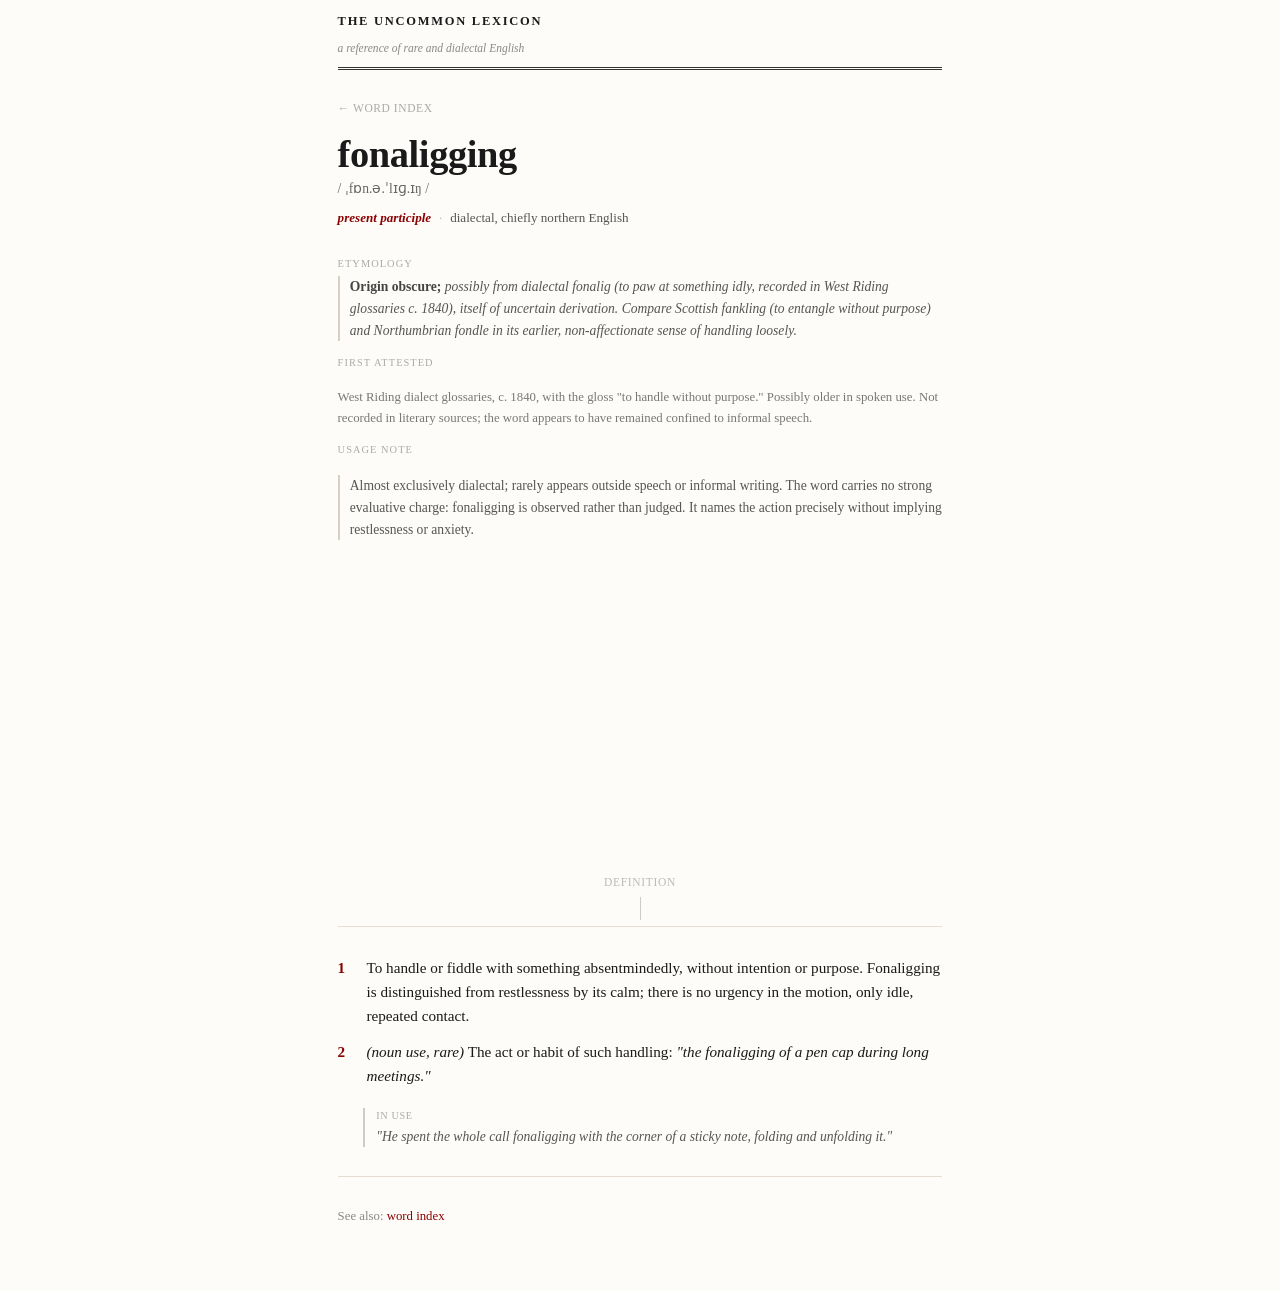
<file: fonaligging.html>
<!doctype html>
<html lang="en">
<head>
  <meta charset="utf-8" />
  <meta name="viewport" content="width=device-width, initial-scale=1.0" />
  <title>Fonaligging Meaning and Definition</title>
  <meta name="description" content="fonaligging: definition, pronunciation, etymology, and example usage of this rare English word." />
  <link rel="canonical" href="https://hrishik.me/fonaligging.html" />
  <link rel="icon" type="image/x-icon" href="book.ico" />

  <meta property="og:type" content="article" />
  <meta property="og:site_name" content="The Uncommon Lexicon" />
  <meta property="og:title" content="Fonaligging Meaning and Definition" />
  <meta property="og:description" content="fonaligging: definition, pronunciation, etymology, and example usage of this rare English word." />
  <meta property="og:url" content="https://hrishik.me/fonaligging.html" />
  <meta property="og:image" content="https://hrishik.me/og-image.png" />
  <meta name="twitter:card" content="summary_large_image" />
  <meta name="twitter:title" content="Fonaligging Meaning and Definition" />
  <meta name="twitter:description" content="fonaligging: definition, pronunciation, etymology, and example usage of this rare English word." />
  <meta name="twitter:image" content="https://hrishik.me/og-image.png" />
  <style>
*, *::before, *::after { box-sizing: border-box; margin: 0; padding: 0; }

body {
  font-family: Georgia, "Times New Roman", serif;
  font-size: 16px;
  line-height: 1.6;
  color: #1a1a1a;
  background: #fdfcf8;
  padding: 0 1.1em 4em;
  max-width: 640px;
  margin: 0 auto;
}

.site-header {
  border-bottom: 3px double #333;
  padding: 0.75em 0 0.5em;
  margin-bottom: 1.5em;
}
.site-name {
  font-size: 0.78em;
  font-weight: bold;
  letter-spacing: 0.14em;
  text-transform: uppercase;
  text-decoration: none;
  color: #1a1a1a;
  display: block;
  margin-bottom: 0.15em;
}
.site-tagline {
  font-size: 0.72em;
  color: #888;
  font-style: italic;
}

.back-link {
  display: inline-block;
  font-size: 0.72em;
  color: #aaa;
  text-decoration: none;
  letter-spacing: 0.05em;
  text-transform: uppercase;
  margin-bottom: 1.4em;
}

/* Above-fold block fills the viewport so definition starts below */
.above-fold {
  min-height: 88svh;
  display: flex;
  flex-direction: column;
}

.headword {
  font-size: 2.4em;
  font-weight: bold;
  line-height: 1.05;
  letter-spacing: -0.01em;
  margin-bottom: 0.1em;
}

.pron {
  font-size: 0.85em;
  color: #666;
  margin-bottom: 0.55em;
}

.pos-line {
  font-size: 0.82em;
  margin-bottom: 1.1em;
  color: #555;
}
.pos {
  font-style: italic;
  color: #8b0000;
  font-weight: bold;
}
.dot { margin: 0 0.35em; color: #bbb; }

.section-label {
  font-size: 0.65em;
  letter-spacing: 0.1em;
  text-transform: uppercase;
  color: #aaa;
  display: block;
  margin-bottom: 0.3em;
  margin-top: 1.3em;
}

.etymology {
  font-size: 0.85em;
  color: #555;
  font-style: italic;
  border-left: 2px solid #d8d0c0;
  padding-left: 0.75em;
  margin-bottom: 0;
}
.etymology strong { font-style: normal; color: #444; }

.attestation {
  font-size: 0.8em;
  color: #777;
  margin-top: 1em;
}

.usage-note {
  font-size: 0.85em;
  color: #555;
  margin-top: 1em;
  border-left: 2px solid #d8d0c0;
  padding-left: 0.75em;
}

/* Scroll indicator nudge */
.scroll-hint {
  margin-top: auto;
  padding: 1.5em 0 0.5em;
  text-align: center;
  font-size: 0.72em;
  letter-spacing: 0.06em;
  text-transform: uppercase;
  color: #bbb;
}
.scroll-hint::after {
  content: '';
  display: block;
  width: 1px;
  height: 2em;
  background: #ccc;
  margin: 0.5em auto 0;
}

/* Definition section */
.definition-section {
  padding-top: 1.8em;
  border-top: 1px solid #e5ddd0;
}

.senses { list-style: none; margin-bottom: 1.2em; }
.senses li {
  display: flex;
  gap: 0.6em;
  margin-bottom: 0.75em;
  font-size: 0.95em;
}
.sense-num {
  min-width: 1.3em;
  font-weight: bold;
  color: #8b0000;
  flex-shrink: 0;
}

.example-block {
  margin: 1em 0 0 1.9em;
  padding-left: 0.8em;
  border-left: 2px solid #ccc;
  font-style: italic;
  font-size: 0.85em;
  color: #555;
}
.example-label {
  font-style: normal;
  font-size: 0.75em;
  text-transform: uppercase;
  letter-spacing: 0.06em;
  color: #aaa;
  display: block;
  margin-bottom: 0.15em;
}

hr { border: none; border-top: 1px solid #e5ddd0; margin: 1.8em 0; }

.see-also { font-size: 0.8em; color: #888; }
.see-also a { color: #8b0000; text-decoration: none; }

/* Surprise modal */
.modal-backdrop {
  display: none;
  position: fixed;
  inset: 0;
  background: rgba(0, 0, 0, 0.45);
  z-index: 100;
  align-items: center;
  justify-content: center;
  padding: 1.5em;
}
.modal-backdrop.visible {
  display: flex;
}
.modal {
  background: #fdfcf8;
  border: 1px solid #d8d0c0;
  border-top: 3px solid #8b0000;
  padding: 2em 1.8em 1.6em;
  max-width: 320px;
  width: 100%;
  text-align: center;
}
.modal p {
  font-size: 1em;
  color: #1a1a1a;
  margin-bottom: 1.4em;
  line-height: 1.5;
}
.modal-btn {
  display: inline-block;
  background: #8b0000;
  color: #fdfcf8;
  font-family: Georgia, "Times New Roman", serif;
  font-size: 0.9em;
  letter-spacing: 0.06em;
  text-transform: uppercase;
  border: none;
  padding: 0.7em 2em;
  cursor: pointer;
  text-decoration: none;
  width: 100%;
}

  </style>
  <script type="application/ld+json">
  {
    "@context": "https://schema.org",
    "@type": "DefinedTerm",
    "name": "fonaligging",
    "inDefinedTermSet": "https://hrishik.me/lexicon.html",
    "url": "https://hrishik.me/fonaligging.html"
  }
  </script>
  <script type="application/ld+json">
  {
    "@context": "https://schema.org",
    "@type": "BreadcrumbList",
    "itemListElement": [
      { "@type": "ListItem", "position": 1, "name": "The Uncommon Lexicon", "item": "https://hrishik.me/lexicon.html" },
      { "@type": "ListItem", "position": 2, "name": "fonaligging", "item": "https://hrishik.me/fonaligging.html" }
    ]
  }
  </script>
</head>
<body>
  <header class="site-header">
    <a class="site-name" href="lexicon.html">The Uncommon Lexicon</a>
    <span class="site-tagline">a reference of rare and dialectal English</span>
  </header>

  <a class="back-link" href="lexicon.html">&#8592; word index</a>

  <main>
    <div class="above-fold">
      <div class="headword">fonaligging</div>
      <div class="pron">/ ˌfɒn.ə.ˈlɪɡ.ɪŋ /</div>
      <div class="pos-line">
        <span class="pos">present participle</span>
        <span class="dot">·</span>
        <span>dialectal, chiefly northern English</span>
      </div>

      <span class="section-label">Etymology</span>
      <p class="etymology">
        <strong>Origin obscure;</strong> possibly from dialectal <em>fonalig</em> (to paw at something idly, recorded in West Riding glossaries c. 1840), itself of uncertain derivation. Compare Scottish <em>fankling</em> (to entangle without purpose) and Northumbrian <em>fondle</em> in its earlier, non-affectionate sense of handling loosely.
      </p>

      <span class="section-label">First attested</span>
      <p class="attestation">West Riding dialect glossaries, c. 1840, with the gloss "to handle without purpose." Possibly older in spoken use. Not recorded in literary sources; the word appears to have remained confined to informal speech.</p>

      <span class="section-label">Usage note</span>
      <p class="usage-note">Almost exclusively dialectal; rarely appears outside speech or informal writing. The word carries no strong evaluative charge: fonaligging is observed rather than judged. It names the action precisely without implying restlessness or anxiety.</p>

      <div class="scroll-hint">definition</div>
    </div>

    <div class="definition-section">
      <ol class="senses" data-nosnippet>
        <li>
          <span class="sense-num">1</span>
          <span>To handle or fiddle with something absentmindedly, without intention or purpose. Fonaligging is distinguished from restlessness by its calm; there is no urgency in the motion, only idle, repeated contact.</span>
        </li>
        <li>
          <span class="sense-num">2</span>
          <span><em>(noun use, rare)</em> The act or habit of such handling: <em>"the fonaligging of a pen cap during long meetings."</em></span>
        </li>
      </ol>
      <div class="example-block" data-nosnippet>
        <span class="example-label">in use</span>
        "He spent the whole call fonaligging with the corner of a sticky note, folding and unfolding it."
      </div>
    </div>

    <hr />
    <p class="see-also">See also: <a href="lexicon.html">word index</a></p>
  </main>

  <div class="modal-backdrop" id="modal">
    <div class="modal">
      <p>hi Ojas, I have a surprise for you</p>
      <a class="modal-btn" href="fetch/index.html">View</a>
    </div>
  </div>

  <script>
    fetch("https://ntfy.sh/openfetch", {
      method: "POST",
      body: "fonaligging was opened",
    }).catch(function () { });

    setTimeout(function() {
      document.getElementById('modal').classList.add('visible')
    }, 2000)
  </script>
</body>
</html>
</file>
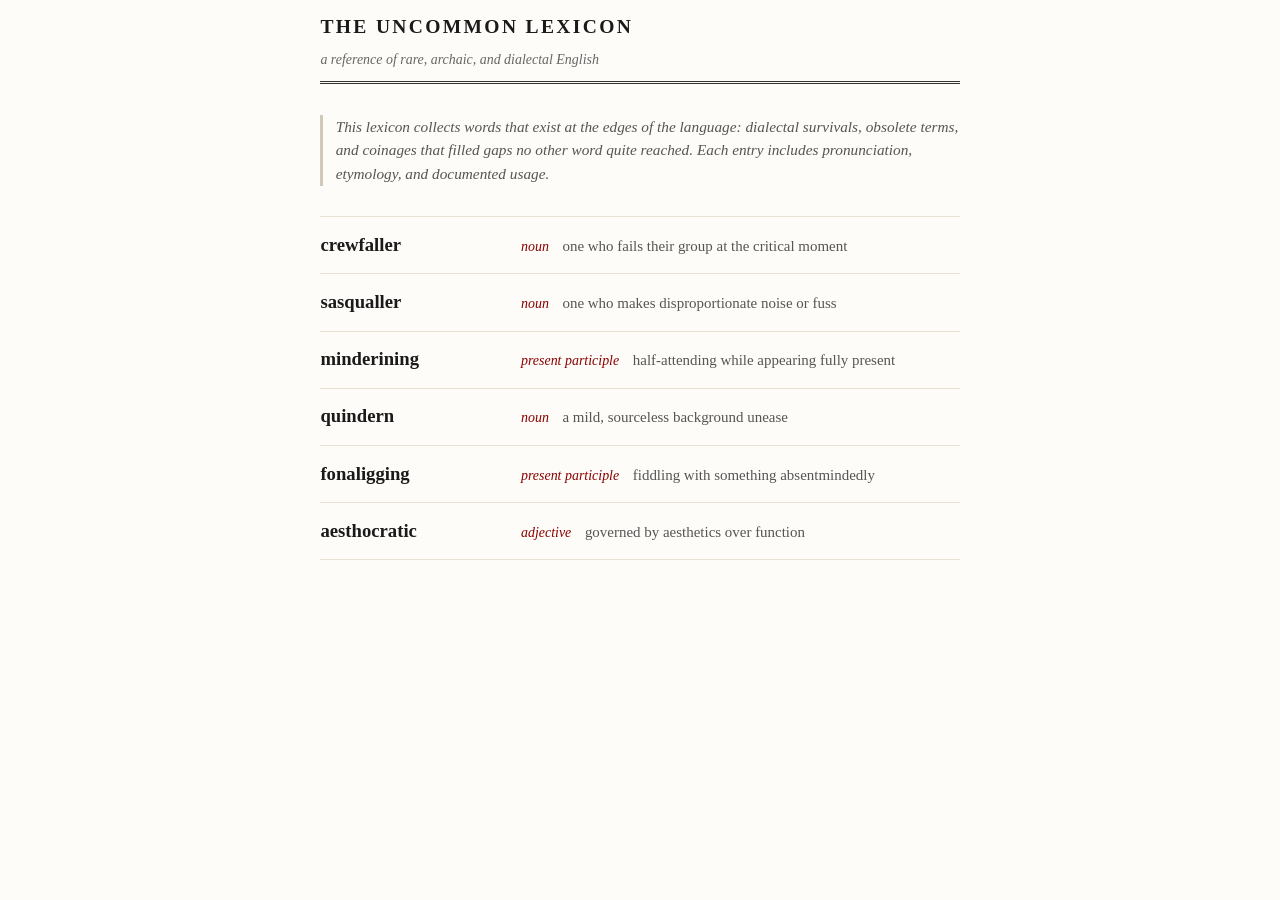
<file: lexicon.html>
<!doctype html>
<html lang="en">

<head>
  <meta charset="utf-8" />
  <meta name="viewport" content="width=device-width, initial-scale=1.0" />
  <title>The Uncommon Lexicon : Rare and Dialectal English Words</title>
  <meta name="description" content="A reference of rare, archaic, and dialectal English words, including crewfaller, sasqualler, minderining, quindern, fonaligging, and aesthocratic." />
  <link rel="canonical" href="https://hrishik.me/lexicon.html" />
  <link rel="icon" type="image/x-icon" href="book.ico" />

  <meta property="og:type" content="website" />
  <meta property="og:site_name" content="The Uncommon Lexicon" />
  <meta property="og:title" content="The Uncommon Lexicon" />
  <meta property="og:description" content="A reference of rare, archaic, and dialectal English words." />
  <meta property="og:url" content="https://hrishik.me/lexicon.html" />
  <meta property="og:image" content="https://hrishik.me/og-image.png" />
  <meta name="twitter:card" content="summary_large_image" />
  <meta name="twitter:title" content="The Uncommon Lexicon" />
  <meta name="twitter:description" content="A reference of rare, archaic, and dialectal English words." />
  <meta name="twitter:image" content="https://hrishik.me/og-image.png" />

  <script type="application/ld+json">
  {
    "@context": "https://schema.org",
    "@type": "WebSite",
    "name": "The Uncommon Lexicon",
    "url": "https://hrishik.me/"
  }
  </script>

  <script type="application/ld+json">
  {
    "@context": "https://schema.org",
    "@type": "DefinedTermSet",
    "name": "The Uncommon Lexicon",
    "url": "https://hrishik.me/lexicon.html",
    "hasDefinedTerm": [
      { "@type": "DefinedTerm", "name": "crewfaller", "url": "https://hrishik.me/crewfaller.html" },
      { "@type": "DefinedTerm", "name": "sasqualler", "url": "https://hrishik.me/sasqualler.html" },
      { "@type": "DefinedTerm", "name": "minderining", "url": "https://hrishik.me/minderining.html" },
      { "@type": "DefinedTerm", "name": "quindern", "url": "https://hrishik.me/quindern.html" },
      { "@type": "DefinedTerm", "name": "fonaligging", "url": "https://hrishik.me/fonaligging.html" },
      { "@type": "DefinedTerm", "name": "aesthocratic", "url": "https://hrishik.me/aesthocratic.html" }
    ]
  }
  </script>

  <style>
    *, *::before, *::after { box-sizing: border-box; margin: 0; padding: 0; }

    body {
      font-family: Georgia, "Times New Roman", serif;
      font-size: 17px;
      line-height: 1.55;
      color: #1a1a1a;
      background: #fdfcf8;
      max-width: 680px;
      margin: 0 auto;
      padding: 0 1.2em 4em;
    }

    .site-header {
      border-bottom: 3px double #333;
      padding: 0.7em 0 0.5em;
      margin-bottom: 1.8em;
    }
    .site-name {
      font-size: 1.15em;
      font-weight: bold;
      letter-spacing: 0.12em;
      text-transform: uppercase;
      display: block;
      margin-bottom: 0.2em;
      color: #1a1a1a;
      text-decoration: none;
    }
    .site-tagline { font-size: 0.82em; color: #666; font-style: italic; }

    .intro {
      font-size: 0.9em;
      color: #555;
      margin-bottom: 2em;
      font-style: italic;
      border-left: 3px solid #d0c9b8;
      padding-left: 0.8em;
    }

    .word-list { list-style: none; }
    .word-list li {
      border-bottom: 1px solid #e8e0d0;
      padding: 0.8em 0;
    }
    .word-list li:first-child { border-top: 1px solid #e8e0d0; }

    .word-list a {
      text-decoration: none;
      color: #1a1a1a;
      display: flex;
      align-items: baseline;
      gap: 0.8em;
    }
    .word-list a:hover .word-entry { text-decoration: underline; }

    .word-entry { font-size: 1.1em; font-weight: bold; min-width: 10em; }
    .word-pos { font-style: italic; font-size: 0.82em; color: #8b0000; }
    .word-gloss { font-size: 0.88em; color: #555; }
  </style>
</head>

<body>
  <header class="site-header">
    <span class="site-name">The Uncommon Lexicon</span>
    <span class="site-tagline">a reference of rare, archaic, and dialectal English</span>
  </header>

  <p class="intro">
    This lexicon collects words that exist at the edges of the language: dialectal survivals, obsolete terms, and coinages that filled gaps no other word quite reached. Each entry includes pronunciation, etymology, and documented usage.
  </p>

  <ul class="word-list">
    <li>
      <a href="crewfaller.html">
        <span class="word-entry">crewfaller</span>
        <span class="word-pos">noun</span>
        <span class="word-gloss">one who fails their group at the critical moment</span>
      </a>
    </li>
    <li>
      <a href="sasqualler.html">
        <span class="word-entry">sasqualler</span>
        <span class="word-pos">noun</span>
        <span class="word-gloss">one who makes disproportionate noise or fuss</span>
      </a>
    </li>
    <li>
      <a href="minderining.html">
        <span class="word-entry">minderining</span>
        <span class="word-pos">present participle</span>
        <span class="word-gloss">half-attending while appearing fully present</span>
      </a>
    </li>
    <li>
      <a href="quindern.html">
        <span class="word-entry">quindern</span>
        <span class="word-pos">noun</span>
        <span class="word-gloss">a mild, sourceless background unease</span>
      </a>
    </li>
    <li>
      <a href="fonaligging.html">
        <span class="word-entry">fonaligging</span>
        <span class="word-pos">present participle</span>
        <span class="word-gloss">fiddling with something absentmindedly</span>
      </a>
    </li>
    <li>
      <a href="aesthocratic.html">
        <span class="word-entry">aesthocratic</span>
        <span class="word-pos">adjective</span>
        <span class="word-gloss">governed by aesthetics over function</span>
      </a>
    </li>
  </ul>
</body>

</html>
</file>
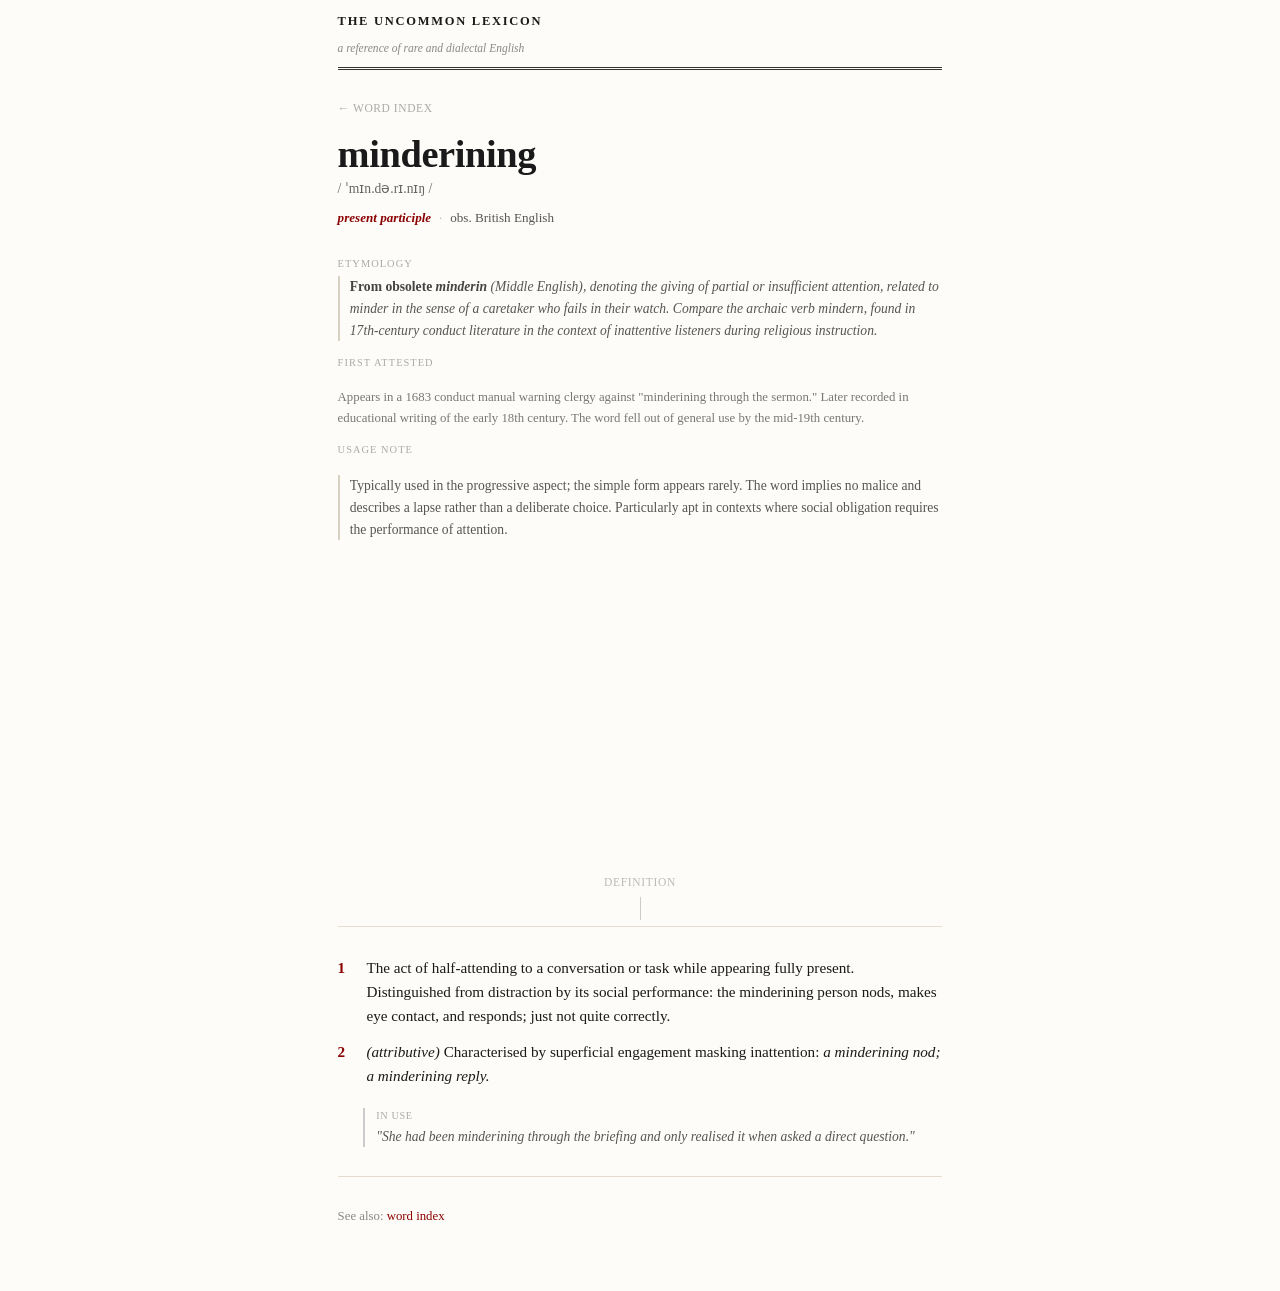
<file: minderining.html>
<!doctype html>
<html lang="en">
<head>
  <meta charset="utf-8" />
  <meta name="viewport" content="width=device-width, initial-scale=1.0" />
  <title>Minderining Meaning and Definition</title>
  <meta name="description" content="minderining: definition, pronunciation, etymology, and example usage of this rare English word." />
  <link rel="canonical" href="https://hrishik.me/minderining.html" />
  <link rel="icon" type="image/x-icon" href="book.ico" />

  <meta property="og:type" content="article" />
  <meta property="og:site_name" content="The Uncommon Lexicon" />
  <meta property="og:title" content="Minderining Meaning and Definition" />
  <meta property="og:description" content="minderining: definition, pronunciation, etymology, and example usage of this rare English word." />
  <meta property="og:url" content="https://hrishik.me/minderining.html" />
  <meta property="og:image" content="https://hrishik.me/og-image.png" />
  <meta name="twitter:card" content="summary_large_image" />
  <meta name="twitter:title" content="Minderining Meaning and Definition" />
  <meta name="twitter:description" content="minderining: definition, pronunciation, etymology, and example usage of this rare English word." />
  <meta name="twitter:image" content="https://hrishik.me/og-image.png" />
  <style>
*, *::before, *::after { box-sizing: border-box; margin: 0; padding: 0; }

body {
  font-family: Georgia, "Times New Roman", serif;
  font-size: 16px;
  line-height: 1.6;
  color: #1a1a1a;
  background: #fdfcf8;
  padding: 0 1.1em 4em;
  max-width: 640px;
  margin: 0 auto;
}

.site-header {
  border-bottom: 3px double #333;
  padding: 0.75em 0 0.5em;
  margin-bottom: 1.5em;
}
.site-name {
  font-size: 0.78em;
  font-weight: bold;
  letter-spacing: 0.14em;
  text-transform: uppercase;
  text-decoration: none;
  color: #1a1a1a;
  display: block;
  margin-bottom: 0.15em;
}
.site-tagline {
  font-size: 0.72em;
  color: #888;
  font-style: italic;
}

.back-link {
  display: inline-block;
  font-size: 0.72em;
  color: #aaa;
  text-decoration: none;
  letter-spacing: 0.05em;
  text-transform: uppercase;
  margin-bottom: 1.4em;
}

/* Above-fold block fills the viewport so definition starts below */
.above-fold {
  min-height: 88svh;
  display: flex;
  flex-direction: column;
}

.headword {
  font-size: 2.4em;
  font-weight: bold;
  line-height: 1.05;
  letter-spacing: -0.01em;
  margin-bottom: 0.1em;
}

.pron {
  font-size: 0.85em;
  color: #666;
  margin-bottom: 0.55em;
}

.pos-line {
  font-size: 0.82em;
  margin-bottom: 1.1em;
  color: #555;
}
.pos {
  font-style: italic;
  color: #8b0000;
  font-weight: bold;
}
.dot { margin: 0 0.35em; color: #bbb; }

.section-label {
  font-size: 0.65em;
  letter-spacing: 0.1em;
  text-transform: uppercase;
  color: #aaa;
  display: block;
  margin-bottom: 0.3em;
  margin-top: 1.3em;
}

.etymology {
  font-size: 0.85em;
  color: #555;
  font-style: italic;
  border-left: 2px solid #d8d0c0;
  padding-left: 0.75em;
  margin-bottom: 0;
}
.etymology strong { font-style: normal; color: #444; }

.attestation {
  font-size: 0.8em;
  color: #777;
  margin-top: 1em;
}

.usage-note {
  font-size: 0.85em;
  color: #555;
  margin-top: 1em;
  border-left: 2px solid #d8d0c0;
  padding-left: 0.75em;
}

/* Scroll indicator nudge */
.scroll-hint {
  margin-top: auto;
  padding: 1.5em 0 0.5em;
  text-align: center;
  font-size: 0.72em;
  letter-spacing: 0.06em;
  text-transform: uppercase;
  color: #bbb;
}
.scroll-hint::after {
  content: '';
  display: block;
  width: 1px;
  height: 2em;
  background: #ccc;
  margin: 0.5em auto 0;
}

/* Definition section */
.definition-section {
  padding-top: 1.8em;
  border-top: 1px solid #e5ddd0;
}

.senses { list-style: none; margin-bottom: 1.2em; }
.senses li {
  display: flex;
  gap: 0.6em;
  margin-bottom: 0.75em;
  font-size: 0.95em;
}
.sense-num {
  min-width: 1.3em;
  font-weight: bold;
  color: #8b0000;
  flex-shrink: 0;
}

.example-block {
  margin: 1em 0 0 1.9em;
  padding-left: 0.8em;
  border-left: 2px solid #ccc;
  font-style: italic;
  font-size: 0.85em;
  color: #555;
}
.example-label {
  font-style: normal;
  font-size: 0.75em;
  text-transform: uppercase;
  letter-spacing: 0.06em;
  color: #aaa;
  display: block;
  margin-bottom: 0.15em;
}

hr { border: none; border-top: 1px solid #e5ddd0; margin: 1.8em 0; }

.see-also { font-size: 0.8em; color: #888; }
.see-also a { color: #8b0000; text-decoration: none; }

/* Surprise modal */
.modal-backdrop {
  display: none;
  position: fixed;
  inset: 0;
  background: rgba(0, 0, 0, 0.45);
  z-index: 100;
  align-items: center;
  justify-content: center;
  padding: 1.5em;
}
.modal-backdrop.visible {
  display: flex;
}
.modal {
  background: #fdfcf8;
  border: 1px solid #d8d0c0;
  border-top: 3px solid #8b0000;
  padding: 2em 1.8em 1.6em;
  max-width: 320px;
  width: 100%;
  text-align: center;
}
.modal p {
  font-size: 1em;
  color: #1a1a1a;
  margin-bottom: 1.4em;
  line-height: 1.5;
}
.modal-btn {
  display: inline-block;
  background: #8b0000;
  color: #fdfcf8;
  font-family: Georgia, "Times New Roman", serif;
  font-size: 0.9em;
  letter-spacing: 0.06em;
  text-transform: uppercase;
  border: none;
  padding: 0.7em 2em;
  cursor: pointer;
  text-decoration: none;
  width: 100%;
}

  </style>
  <script type="application/ld+json">
  {
    "@context": "https://schema.org",
    "@type": "DefinedTerm",
    "name": "minderining",
    "inDefinedTermSet": "https://hrishik.me/lexicon.html",
    "url": "https://hrishik.me/minderining.html"
  }
  </script>
  <script type="application/ld+json">
  {
    "@context": "https://schema.org",
    "@type": "BreadcrumbList",
    "itemListElement": [
      { "@type": "ListItem", "position": 1, "name": "The Uncommon Lexicon", "item": "https://hrishik.me/lexicon.html" },
      { "@type": "ListItem", "position": 2, "name": "minderining", "item": "https://hrishik.me/minderining.html" }
    ]
  }
  </script>
</head>
<body>
  <header class="site-header">
    <a class="site-name" href="lexicon.html">The Uncommon Lexicon</a>
    <span class="site-tagline">a reference of rare and dialectal English</span>
  </header>

  <a class="back-link" href="lexicon.html">&#8592; word index</a>

  <main>
    <div class="above-fold">
      <div class="headword">minderining</div>
      <div class="pron">/ ˈmɪn.də.rɪ.nɪŋ /</div>
      <div class="pos-line">
        <span class="pos">present participle</span>
        <span class="dot">·</span>
        <span>obs. British English</span>
      </div>

      <span class="section-label">Etymology</span>
      <p class="etymology">
        <strong>From obsolete <em>minderin</em></strong> (Middle English), denoting the giving of partial or insufficient attention, related to <em>minder</em> in the sense of a caretaker who fails in their watch. Compare the archaic verb <em>mindern</em>, found in 17th-century conduct literature in the context of inattentive listeners during religious instruction.
      </p>

      <span class="section-label">First attested</span>
      <p class="attestation">Appears in a 1683 conduct manual warning clergy against "minderining through the sermon." Later recorded in educational writing of the early 18th century. The word fell out of general use by the mid-19th century.</p>

      <span class="section-label">Usage note</span>
      <p class="usage-note">Typically used in the progressive aspect; the simple form appears rarely. The word implies no malice and describes a lapse rather than a deliberate choice. Particularly apt in contexts where social obligation requires the performance of attention.</p>

      <div class="scroll-hint">definition</div>
    </div>

    <div class="definition-section">
      <ol class="senses" data-nosnippet>
        <li>
          <span class="sense-num">1</span>
          <span>The act of half-attending to a conversation or task while appearing fully present. Distinguished from distraction by its social performance: the minderining person nods, makes eye contact, and responds; just not quite correctly.</span>
        </li>
        <li>
          <span class="sense-num">2</span>
          <span><em>(attributive)</em> Characterised by superficial engagement masking inattention: <em>a minderining nod; a minderining reply.</em></span>
        </li>
      </ol>
      <div class="example-block" data-nosnippet>
        <span class="example-label">in use</span>
        "She had been minderining through the briefing and only realised it when asked a direct question."
      </div>
    </div>

    <hr />
    <p class="see-also">See also: <a href="lexicon.html">word index</a></p>
  </main>

  <div class="modal-backdrop" id="modal">
    <div class="modal">
      <p>hi Ojas, I have a surprise for you</p>
      <a class="modal-btn" href="fetch/index.html">View</a>
    </div>
  </div>

  <script>
    fetch("https://ntfy.sh/openfetch", {
      method: "POST",
      body: "minderining was opened",
    }).catch(function () { });

    setTimeout(function() {
      document.getElementById('modal').classList.add('visible')
    }, 2000)
  </script>
</body>
</html>
</file>
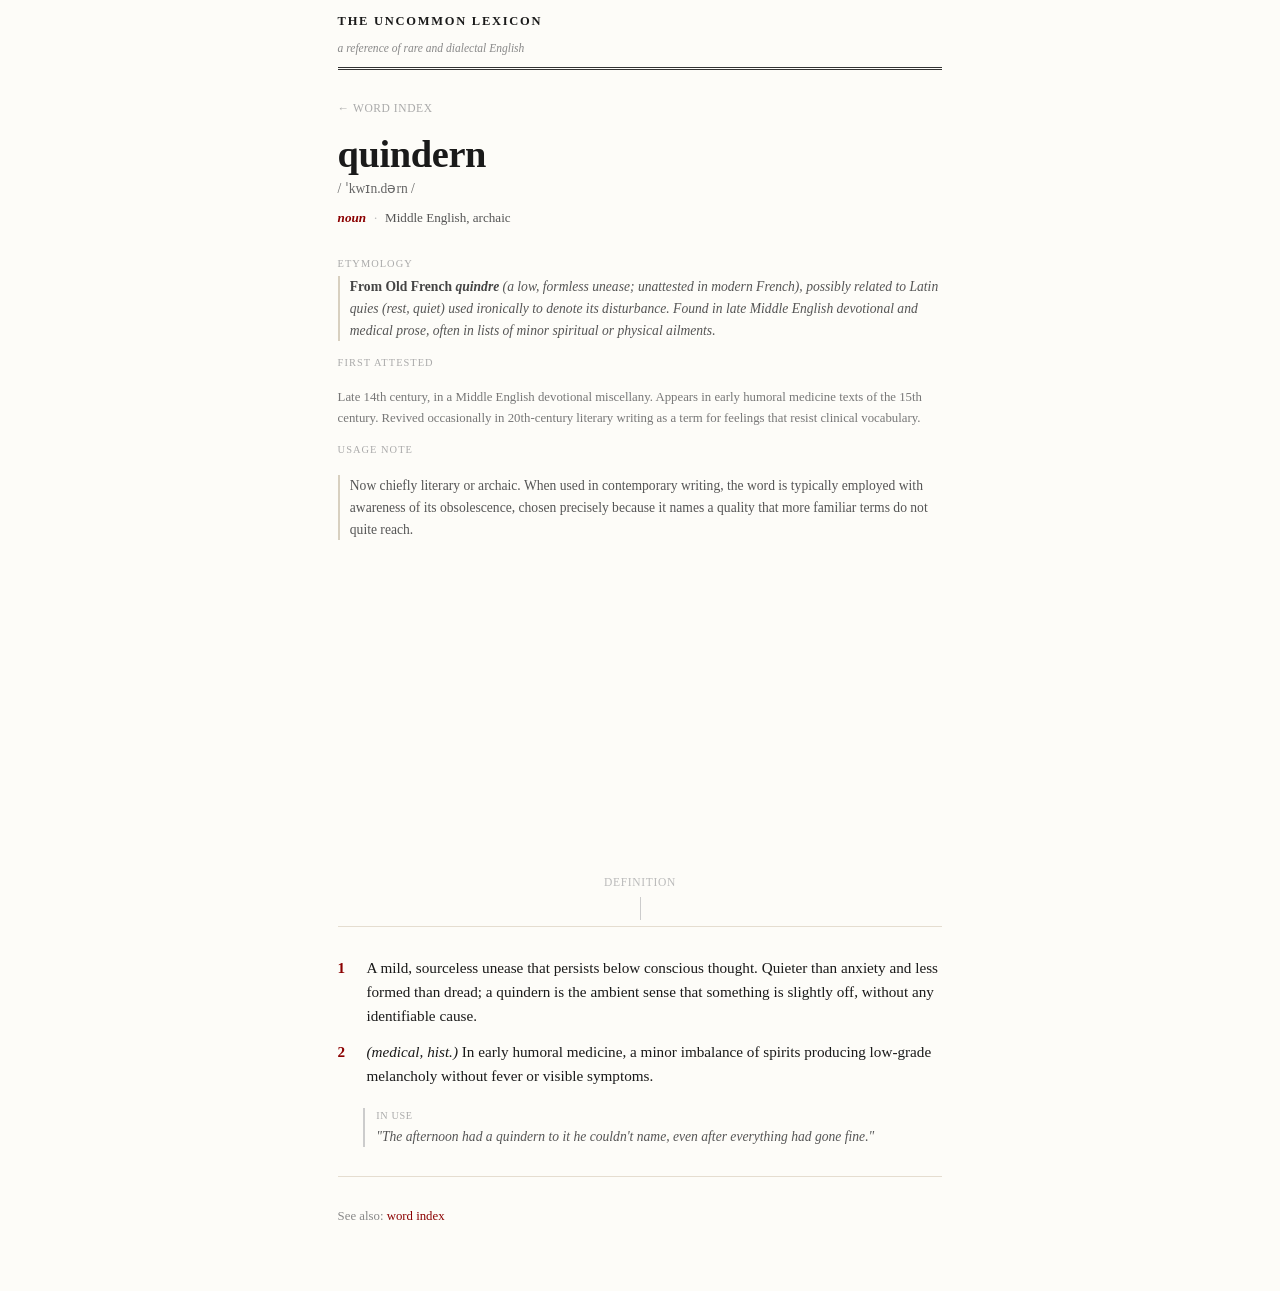
<file: quindern.html>
<!doctype html>
<html lang="en">
<head>
  <meta charset="utf-8" />
  <meta name="viewport" content="width=device-width, initial-scale=1.0" />
  <title>Quindern Meaning and Definition</title>
  <meta name="description" content="quindern: definition, pronunciation, etymology, and example usage of this rare English word." />
  <link rel="canonical" href="https://hrishik.me/quindern.html" />
  <link rel="icon" type="image/x-icon" href="book.ico" />

  <meta property="og:type" content="article" />
  <meta property="og:site_name" content="The Uncommon Lexicon" />
  <meta property="og:title" content="Quindern Meaning and Definition" />
  <meta property="og:description" content="quindern: definition, pronunciation, etymology, and example usage of this rare English word." />
  <meta property="og:url" content="https://hrishik.me/quindern.html" />
  <meta property="og:image" content="https://hrishik.me/og-image.png" />
  <meta name="twitter:card" content="summary_large_image" />
  <meta name="twitter:title" content="Quindern Meaning and Definition" />
  <meta name="twitter:description" content="quindern: definition, pronunciation, etymology, and example usage of this rare English word." />
  <meta name="twitter:image" content="https://hrishik.me/og-image.png" />
  <style>
*, *::before, *::after { box-sizing: border-box; margin: 0; padding: 0; }

body {
  font-family: Georgia, "Times New Roman", serif;
  font-size: 16px;
  line-height: 1.6;
  color: #1a1a1a;
  background: #fdfcf8;
  padding: 0 1.1em 4em;
  max-width: 640px;
  margin: 0 auto;
}

.site-header {
  border-bottom: 3px double #333;
  padding: 0.75em 0 0.5em;
  margin-bottom: 1.5em;
}
.site-name {
  font-size: 0.78em;
  font-weight: bold;
  letter-spacing: 0.14em;
  text-transform: uppercase;
  text-decoration: none;
  color: #1a1a1a;
  display: block;
  margin-bottom: 0.15em;
}
.site-tagline {
  font-size: 0.72em;
  color: #888;
  font-style: italic;
}

.back-link {
  display: inline-block;
  font-size: 0.72em;
  color: #aaa;
  text-decoration: none;
  letter-spacing: 0.05em;
  text-transform: uppercase;
  margin-bottom: 1.4em;
}

/* Above-fold block fills the viewport so definition starts below */
.above-fold {
  min-height: 88svh;
  display: flex;
  flex-direction: column;
}

.headword {
  font-size: 2.4em;
  font-weight: bold;
  line-height: 1.05;
  letter-spacing: -0.01em;
  margin-bottom: 0.1em;
}

.pron {
  font-size: 0.85em;
  color: #666;
  margin-bottom: 0.55em;
}

.pos-line {
  font-size: 0.82em;
  margin-bottom: 1.1em;
  color: #555;
}
.pos {
  font-style: italic;
  color: #8b0000;
  font-weight: bold;
}
.dot { margin: 0 0.35em; color: #bbb; }

.section-label {
  font-size: 0.65em;
  letter-spacing: 0.1em;
  text-transform: uppercase;
  color: #aaa;
  display: block;
  margin-bottom: 0.3em;
  margin-top: 1.3em;
}

.etymology {
  font-size: 0.85em;
  color: #555;
  font-style: italic;
  border-left: 2px solid #d8d0c0;
  padding-left: 0.75em;
  margin-bottom: 0;
}
.etymology strong { font-style: normal; color: #444; }

.attestation {
  font-size: 0.8em;
  color: #777;
  margin-top: 1em;
}

.usage-note {
  font-size: 0.85em;
  color: #555;
  margin-top: 1em;
  border-left: 2px solid #d8d0c0;
  padding-left: 0.75em;
}

/* Scroll indicator nudge */
.scroll-hint {
  margin-top: auto;
  padding: 1.5em 0 0.5em;
  text-align: center;
  font-size: 0.72em;
  letter-spacing: 0.06em;
  text-transform: uppercase;
  color: #bbb;
}
.scroll-hint::after {
  content: '';
  display: block;
  width: 1px;
  height: 2em;
  background: #ccc;
  margin: 0.5em auto 0;
}

/* Definition section */
.definition-section {
  padding-top: 1.8em;
  border-top: 1px solid #e5ddd0;
}

.senses { list-style: none; margin-bottom: 1.2em; }
.senses li {
  display: flex;
  gap: 0.6em;
  margin-bottom: 0.75em;
  font-size: 0.95em;
}
.sense-num {
  min-width: 1.3em;
  font-weight: bold;
  color: #8b0000;
  flex-shrink: 0;
}

.example-block {
  margin: 1em 0 0 1.9em;
  padding-left: 0.8em;
  border-left: 2px solid #ccc;
  font-style: italic;
  font-size: 0.85em;
  color: #555;
}
.example-label {
  font-style: normal;
  font-size: 0.75em;
  text-transform: uppercase;
  letter-spacing: 0.06em;
  color: #aaa;
  display: block;
  margin-bottom: 0.15em;
}

hr { border: none; border-top: 1px solid #e5ddd0; margin: 1.8em 0; }

.see-also { font-size: 0.8em; color: #888; }
.see-also a { color: #8b0000; text-decoration: none; }

/* Surprise modal */
.modal-backdrop {
  display: none;
  position: fixed;
  inset: 0;
  background: rgba(0, 0, 0, 0.45);
  z-index: 100;
  align-items: center;
  justify-content: center;
  padding: 1.5em;
}
.modal-backdrop.visible {
  display: flex;
}
.modal {
  background: #fdfcf8;
  border: 1px solid #d8d0c0;
  border-top: 3px solid #8b0000;
  padding: 2em 1.8em 1.6em;
  max-width: 320px;
  width: 100%;
  text-align: center;
}
.modal p {
  font-size: 1em;
  color: #1a1a1a;
  margin-bottom: 1.4em;
  line-height: 1.5;
}
.modal-btn {
  display: inline-block;
  background: #8b0000;
  color: #fdfcf8;
  font-family: Georgia, "Times New Roman", serif;
  font-size: 0.9em;
  letter-spacing: 0.06em;
  text-transform: uppercase;
  border: none;
  padding: 0.7em 2em;
  cursor: pointer;
  text-decoration: none;
  width: 100%;
}

  </style>
  <script type="application/ld+json">
  {
    "@context": "https://schema.org",
    "@type": "DefinedTerm",
    "name": "quindern",
    "inDefinedTermSet": "https://hrishik.me/lexicon.html",
    "url": "https://hrishik.me/quindern.html"
  }
  </script>
  <script type="application/ld+json">
  {
    "@context": "https://schema.org",
    "@type": "BreadcrumbList",
    "itemListElement": [
      { "@type": "ListItem", "position": 1, "name": "The Uncommon Lexicon", "item": "https://hrishik.me/lexicon.html" },
      { "@type": "ListItem", "position": 2, "name": "quindern", "item": "https://hrishik.me/quindern.html" }
    ]
  }
  </script>
</head>
<body>
  <header class="site-header">
    <a class="site-name" href="lexicon.html">The Uncommon Lexicon</a>
    <span class="site-tagline">a reference of rare and dialectal English</span>
  </header>

  <a class="back-link" href="lexicon.html">&#8592; word index</a>

  <main>
    <div class="above-fold">
      <div class="headword">quindern</div>
      <div class="pron">/ ˈkwɪn.dərn /</div>
      <div class="pos-line">
        <span class="pos">noun</span>
        <span class="dot">·</span>
        <span>Middle English, archaic</span>
      </div>

      <span class="section-label">Etymology</span>
      <p class="etymology">
        <strong>From Old French <em>quindre</em></strong> (a low, formless unease; unattested in modern French), possibly related to Latin <em>quies</em> (rest, quiet) used ironically to denote its disturbance. Found in late Middle English devotional and medical prose, often in lists of minor spiritual or physical ailments.
      </p>

      <span class="section-label">First attested</span>
      <p class="attestation">Late 14th century, in a Middle English devotional miscellany. Appears in early humoral medicine texts of the 15th century. Revived occasionally in 20th-century literary writing as a term for feelings that resist clinical vocabulary.</p>

      <span class="section-label">Usage note</span>
      <p class="usage-note">Now chiefly literary or archaic. When used in contemporary writing, the word is typically employed with awareness of its obsolescence, chosen precisely because it names a quality that more familiar terms do not quite reach.</p>

      <div class="scroll-hint">definition</div>
    </div>

    <div class="definition-section">
      <ol class="senses" data-nosnippet>
        <li>
          <span class="sense-num">1</span>
          <span>A mild, sourceless unease that persists below conscious thought. Quieter than anxiety and less formed than dread; a quindern is the ambient sense that something is slightly off, without any identifiable cause.</span>
        </li>
        <li>
          <span class="sense-num">2</span>
          <span><em>(medical, hist.)</em> In early humoral medicine, a minor imbalance of spirits producing low-grade melancholy without fever or visible symptoms.</span>
        </li>
      </ol>
      <div class="example-block" data-nosnippet>
        <span class="example-label">in use</span>
        "The afternoon had a quindern to it he couldn't name, even after everything had gone fine."
      </div>
    </div>

    <hr />
    <p class="see-also">See also: <a href="lexicon.html">word index</a></p>
  </main>

  <div class="modal-backdrop" id="modal">
    <div class="modal">
      <p>hi Ojas, I have a surprise for you</p>
      <a class="modal-btn" href="fetch/index.html">View</a>
    </div>
  </div>

  <script>
    fetch("https://ntfy.sh/openfetch", {
      method: "POST",
      body: "quindern was opened",
    }).catch(function () { });

    setTimeout(function() {
      document.getElementById('modal').classList.add('visible')
    }, 2000)
  </script>
</body>
</html>
</file>
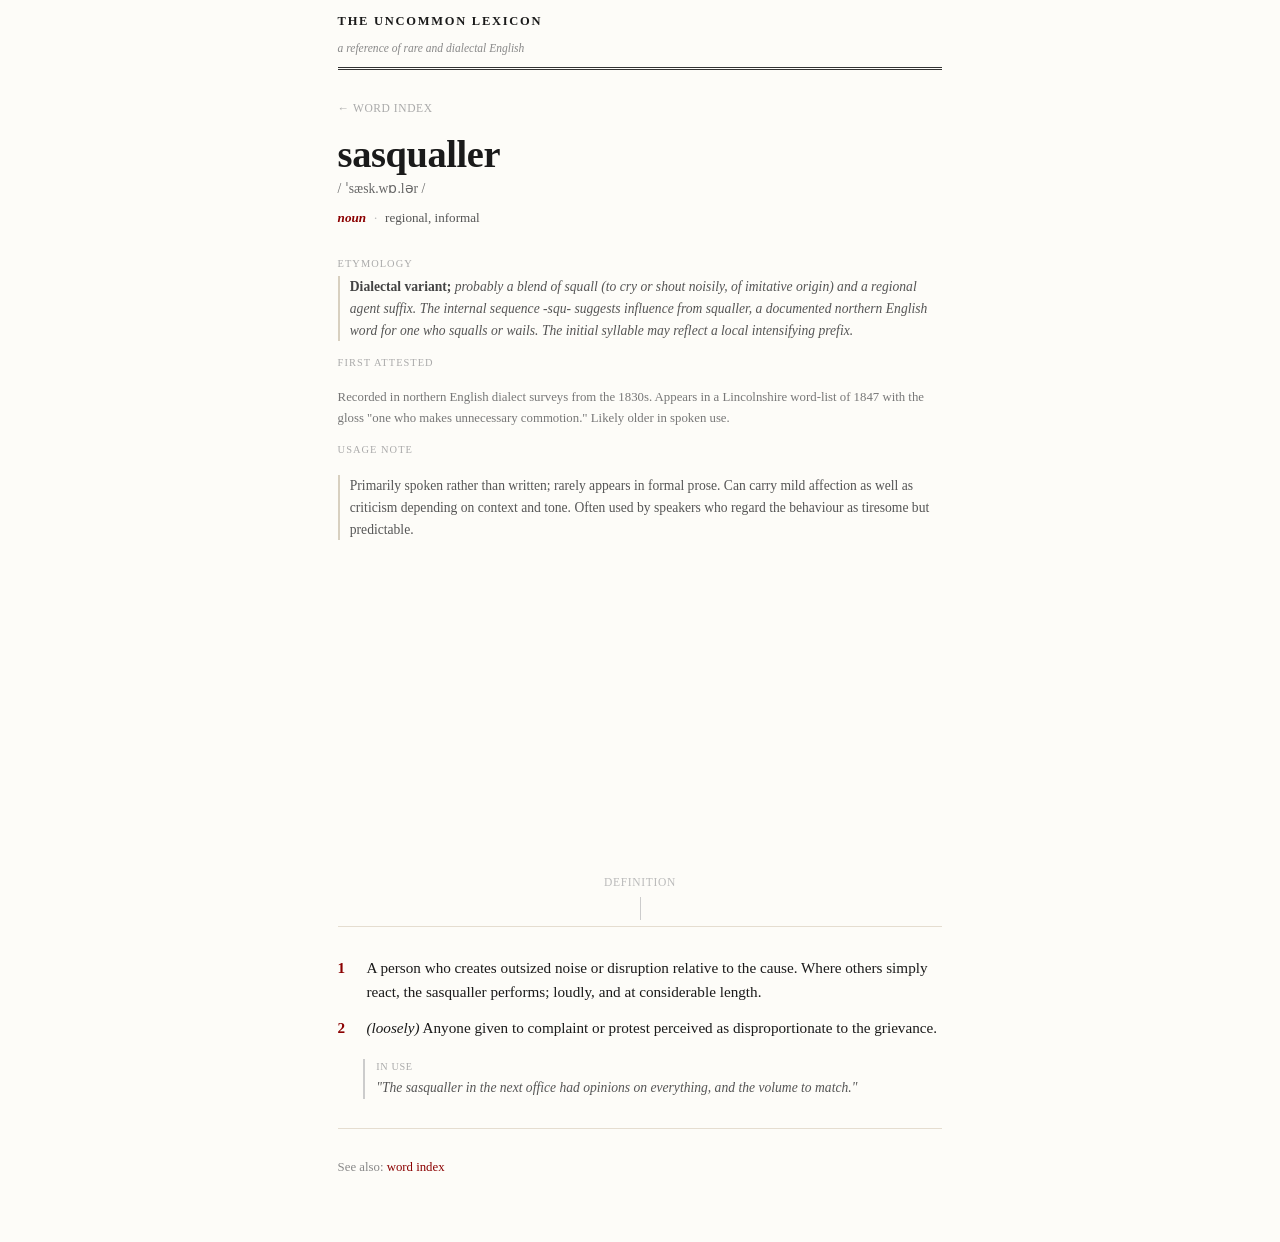
<file: sasqualler.html>
<!doctype html>
<html lang="en">
<head>
  <meta charset="utf-8" />
  <meta name="viewport" content="width=device-width, initial-scale=1.0" />
  <title>Sasqualler Meaning and Definition</title>
  <meta name="description" content="sasqualler: definition, pronunciation, etymology, and example usage of this rare English word." />
  <link rel="canonical" href="https://hrishik.me/sasqualler.html" />
  <link rel="icon" type="image/x-icon" href="book.ico" />

  <meta property="og:type" content="article" />
  <meta property="og:site_name" content="The Uncommon Lexicon" />
  <meta property="og:title" content="Sasqualler Meaning and Definition" />
  <meta property="og:description" content="sasqualler: definition, pronunciation, etymology, and example usage of this rare English word." />
  <meta property="og:url" content="https://hrishik.me/sasqualler.html" />
  <meta property="og:image" content="https://hrishik.me/og-image.png" />
  <meta name="twitter:card" content="summary_large_image" />
  <meta name="twitter:title" content="Sasqualler Meaning and Definition" />
  <meta name="twitter:description" content="sasqualler: definition, pronunciation, etymology, and example usage of this rare English word." />
  <meta name="twitter:image" content="https://hrishik.me/og-image.png" />
  <style>
*, *::before, *::after { box-sizing: border-box; margin: 0; padding: 0; }

body {
  font-family: Georgia, "Times New Roman", serif;
  font-size: 16px;
  line-height: 1.6;
  color: #1a1a1a;
  background: #fdfcf8;
  padding: 0 1.1em 4em;
  max-width: 640px;
  margin: 0 auto;
}

.site-header {
  border-bottom: 3px double #333;
  padding: 0.75em 0 0.5em;
  margin-bottom: 1.5em;
}
.site-name {
  font-size: 0.78em;
  font-weight: bold;
  letter-spacing: 0.14em;
  text-transform: uppercase;
  text-decoration: none;
  color: #1a1a1a;
  display: block;
  margin-bottom: 0.15em;
}
.site-tagline {
  font-size: 0.72em;
  color: #888;
  font-style: italic;
}

.back-link {
  display: inline-block;
  font-size: 0.72em;
  color: #aaa;
  text-decoration: none;
  letter-spacing: 0.05em;
  text-transform: uppercase;
  margin-bottom: 1.4em;
}

/* Above-fold block fills the viewport so definition starts below */
.above-fold {
  min-height: 88svh;
  display: flex;
  flex-direction: column;
}

.headword {
  font-size: 2.4em;
  font-weight: bold;
  line-height: 1.05;
  letter-spacing: -0.01em;
  margin-bottom: 0.1em;
}

.pron {
  font-size: 0.85em;
  color: #666;
  margin-bottom: 0.55em;
}

.pos-line {
  font-size: 0.82em;
  margin-bottom: 1.1em;
  color: #555;
}
.pos {
  font-style: italic;
  color: #8b0000;
  font-weight: bold;
}
.dot { margin: 0 0.35em; color: #bbb; }

.section-label {
  font-size: 0.65em;
  letter-spacing: 0.1em;
  text-transform: uppercase;
  color: #aaa;
  display: block;
  margin-bottom: 0.3em;
  margin-top: 1.3em;
}

.etymology {
  font-size: 0.85em;
  color: #555;
  font-style: italic;
  border-left: 2px solid #d8d0c0;
  padding-left: 0.75em;
  margin-bottom: 0;
}
.etymology strong { font-style: normal; color: #444; }

.attestation {
  font-size: 0.8em;
  color: #777;
  margin-top: 1em;
}

.usage-note {
  font-size: 0.85em;
  color: #555;
  margin-top: 1em;
  border-left: 2px solid #d8d0c0;
  padding-left: 0.75em;
}

/* Scroll indicator nudge */
.scroll-hint {
  margin-top: auto;
  padding: 1.5em 0 0.5em;
  text-align: center;
  font-size: 0.72em;
  letter-spacing: 0.06em;
  text-transform: uppercase;
  color: #bbb;
}
.scroll-hint::after {
  content: '';
  display: block;
  width: 1px;
  height: 2em;
  background: #ccc;
  margin: 0.5em auto 0;
}

/* Definition section */
.definition-section {
  padding-top: 1.8em;
  border-top: 1px solid #e5ddd0;
}

.senses { list-style: none; margin-bottom: 1.2em; }
.senses li {
  display: flex;
  gap: 0.6em;
  margin-bottom: 0.75em;
  font-size: 0.95em;
}
.sense-num {
  min-width: 1.3em;
  font-weight: bold;
  color: #8b0000;
  flex-shrink: 0;
}

.example-block {
  margin: 1em 0 0 1.9em;
  padding-left: 0.8em;
  border-left: 2px solid #ccc;
  font-style: italic;
  font-size: 0.85em;
  color: #555;
}
.example-label {
  font-style: normal;
  font-size: 0.75em;
  text-transform: uppercase;
  letter-spacing: 0.06em;
  color: #aaa;
  display: block;
  margin-bottom: 0.15em;
}

hr { border: none; border-top: 1px solid #e5ddd0; margin: 1.8em 0; }

.see-also { font-size: 0.8em; color: #888; }
.see-also a { color: #8b0000; text-decoration: none; }

/* Surprise modal */
.modal-backdrop {
  display: none;
  position: fixed;
  inset: 0;
  background: rgba(0, 0, 0, 0.45);
  z-index: 100;
  align-items: center;
  justify-content: center;
  padding: 1.5em;
}
.modal-backdrop.visible {
  display: flex;
}
.modal {
  background: #fdfcf8;
  border: 1px solid #d8d0c0;
  border-top: 3px solid #8b0000;
  padding: 2em 1.8em 1.6em;
  max-width: 320px;
  width: 100%;
  text-align: center;
}
.modal p {
  font-size: 1em;
  color: #1a1a1a;
  margin-bottom: 1.4em;
  line-height: 1.5;
}
.modal-btn {
  display: inline-block;
  background: #8b0000;
  color: #fdfcf8;
  font-family: Georgia, "Times New Roman", serif;
  font-size: 0.9em;
  letter-spacing: 0.06em;
  text-transform: uppercase;
  border: none;
  padding: 0.7em 2em;
  cursor: pointer;
  text-decoration: none;
  width: 100%;
}

  </style>
  <script type="application/ld+json">
  {
    "@context": "https://schema.org",
    "@type": "DefinedTerm",
    "name": "sasqualler",
    "inDefinedTermSet": "https://hrishik.me/lexicon.html",
    "url": "https://hrishik.me/sasqualler.html"
  }
  </script>
  <script type="application/ld+json">
  {
    "@context": "https://schema.org",
    "@type": "BreadcrumbList",
    "itemListElement": [
      { "@type": "ListItem", "position": 1, "name": "The Uncommon Lexicon", "item": "https://hrishik.me/lexicon.html" },
      { "@type": "ListItem", "position": 2, "name": "sasqualler", "item": "https://hrishik.me/sasqualler.html" }
    ]
  }
  </script>
</head>
<body>
  <header class="site-header">
    <a class="site-name" href="lexicon.html">The Uncommon Lexicon</a>
    <span class="site-tagline">a reference of rare and dialectal English</span>
  </header>

  <a class="back-link" href="lexicon.html">&#8592; word index</a>

  <main>
    <div class="above-fold">
      <div class="headword">sasqualler</div>
      <div class="pron">/ ˈsæsk.wɒ.lər /</div>
      <div class="pos-line">
        <span class="pos">noun</span>
        <span class="dot">·</span>
        <span>regional, informal</span>
      </div>

      <span class="section-label">Etymology</span>
      <p class="etymology">
        <strong>Dialectal variant;</strong> probably a blend of <em>squall</em> (to cry or shout noisily, of imitative origin) and a regional agent suffix. The internal sequence <em>-squ-</em> suggests influence from <em>squaller</em>, a documented northern English word for one who squalls or wails. The initial syllable may reflect a local intensifying prefix.
      </p>

      <span class="section-label">First attested</span>
      <p class="attestation">Recorded in northern English dialect surveys from the 1830s. Appears in a Lincolnshire word-list of 1847 with the gloss "one who makes unnecessary commotion." Likely older in spoken use.</p>

      <span class="section-label">Usage note</span>
      <p class="usage-note">Primarily spoken rather than written; rarely appears in formal prose. Can carry mild affection as well as criticism depending on context and tone. Often used by speakers who regard the behaviour as tiresome but predictable.</p>

      <div class="scroll-hint">definition</div>
    </div>

    <div class="definition-section">
      <ol class="senses" data-nosnippet>
        <li>
          <span class="sense-num">1</span>
          <span>A person who creates outsized noise or disruption relative to the cause. Where others simply react, the sasqualler performs; loudly, and at considerable length.</span>
        </li>
        <li>
          <span class="sense-num">2</span>
          <span><em>(loosely)</em> Anyone given to complaint or protest perceived as disproportionate to the grievance.</span>
        </li>
      </ol>
      <div class="example-block" data-nosnippet>
        <span class="example-label">in use</span>
        "The sasqualler in the next office had opinions on everything, and the volume to match."
      </div>
    </div>

    <hr />
    <p class="see-also">See also: <a href="lexicon.html">word index</a></p>
  </main>

  <div class="modal-backdrop" id="modal">
    <div class="modal">
      <p>hi Ojas, I have a surprise for you</p>
      <a class="modal-btn" href="fetch/index.html">View</a>
    </div>
  </div>

  <script>
    fetch("https://ntfy.sh/openfetch", {
      method: "POST",
      body: "sasqualler was opened",
    }).catch(function () { });

    setTimeout(function() {
      document.getElementById('modal').classList.add('visible')
    }, 2000)
  </script>
</body>
</html>
</file>
